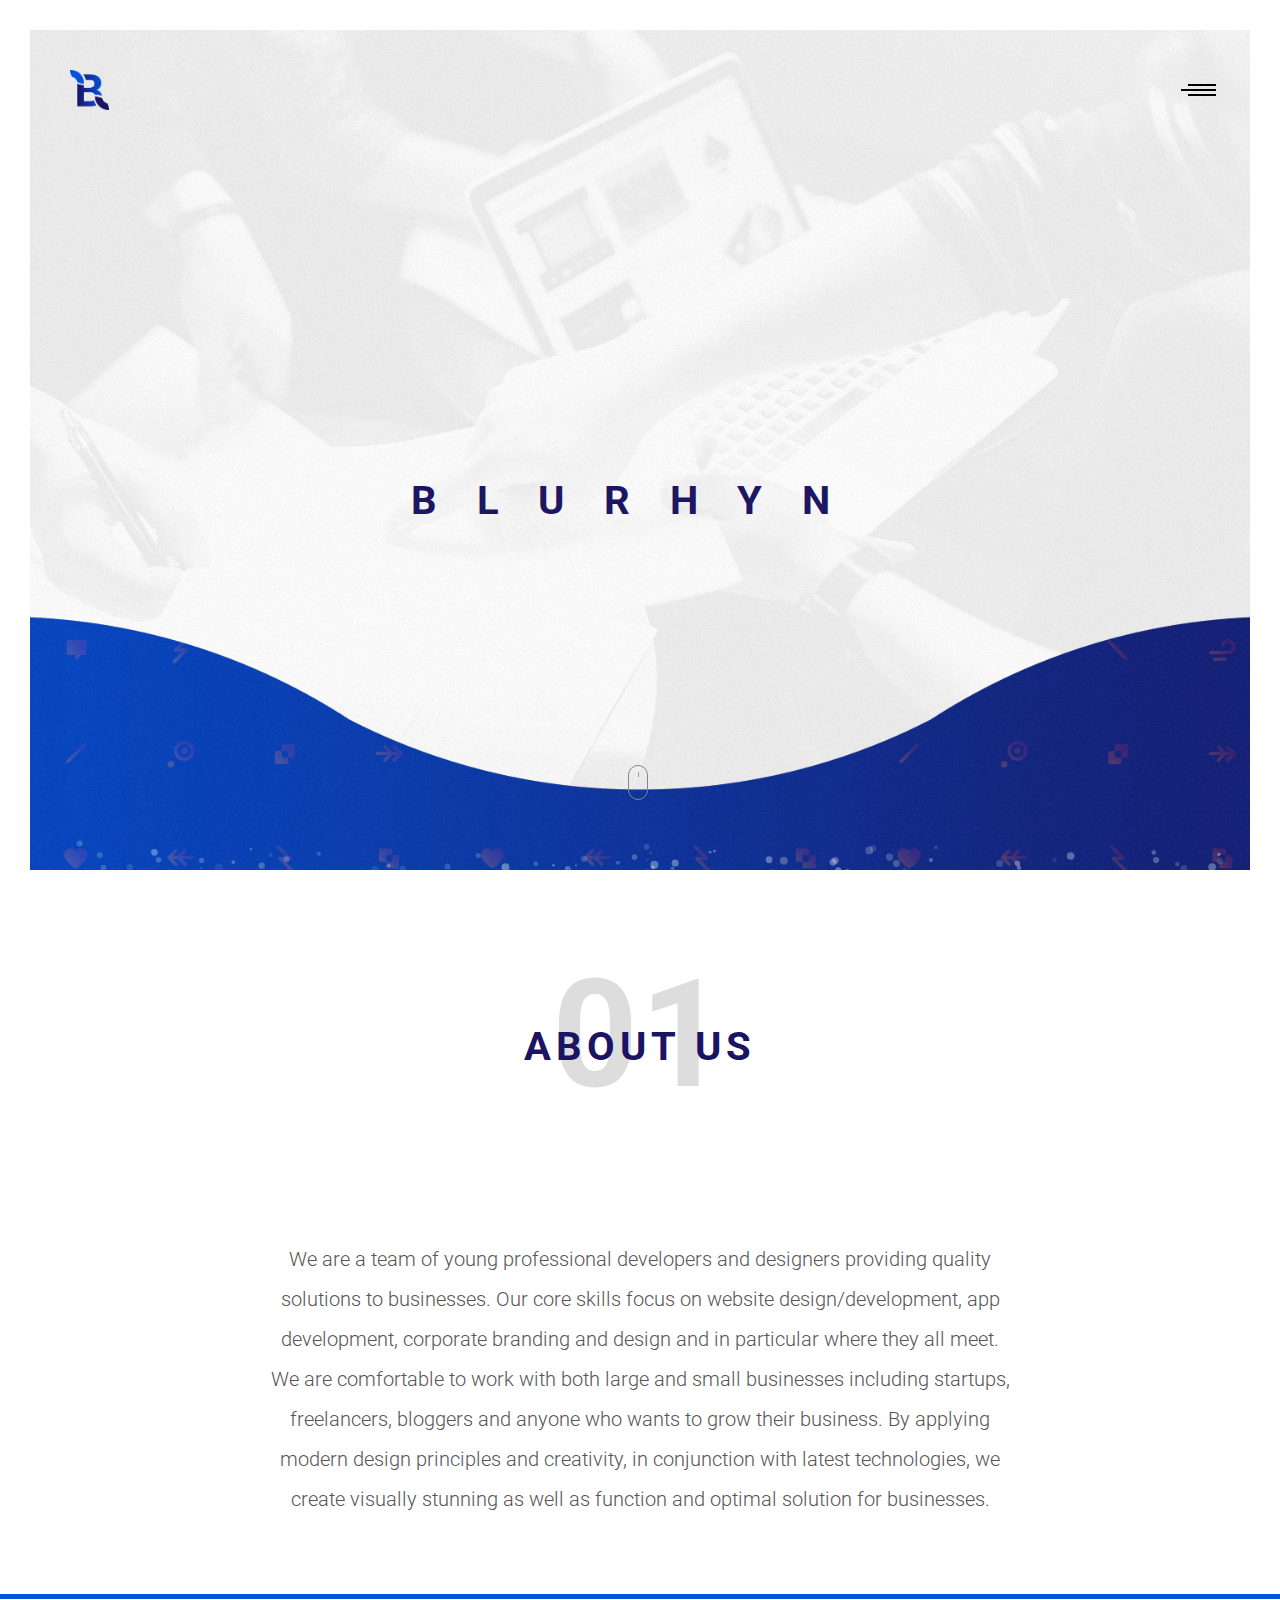
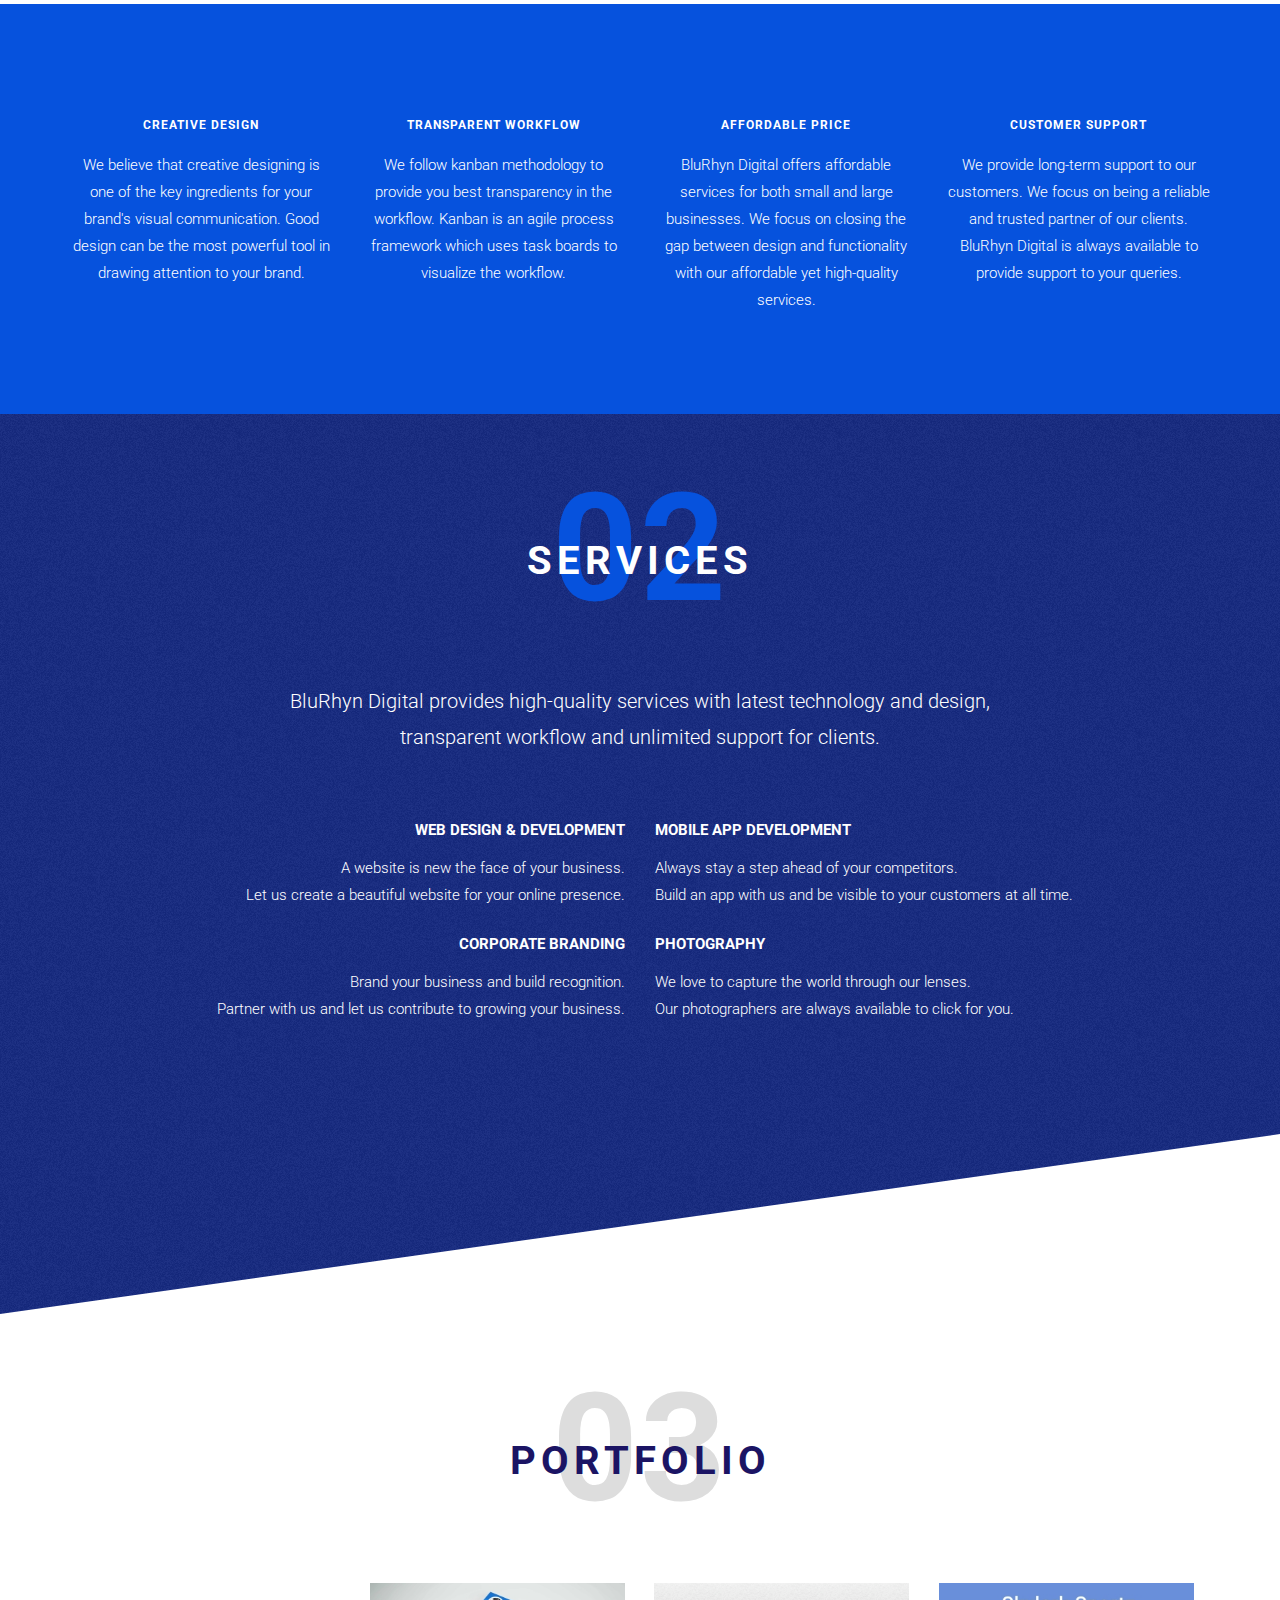
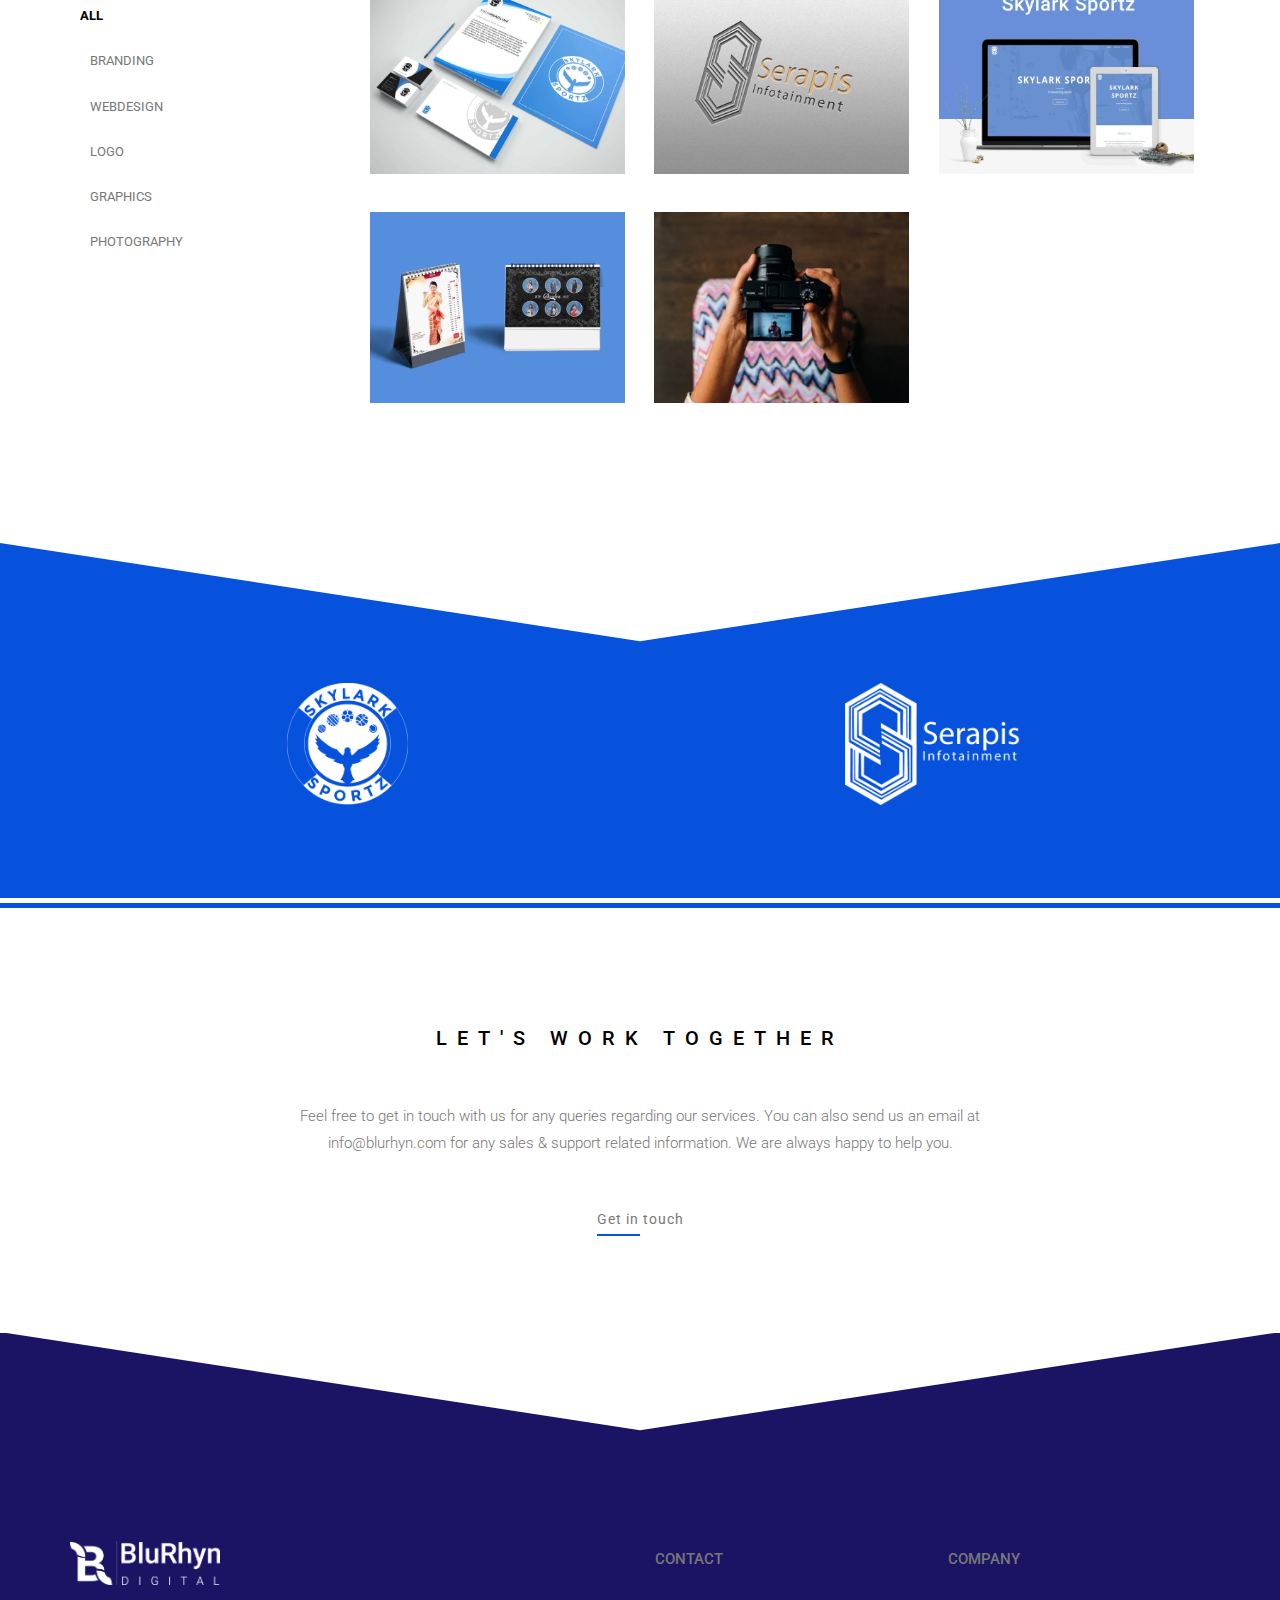
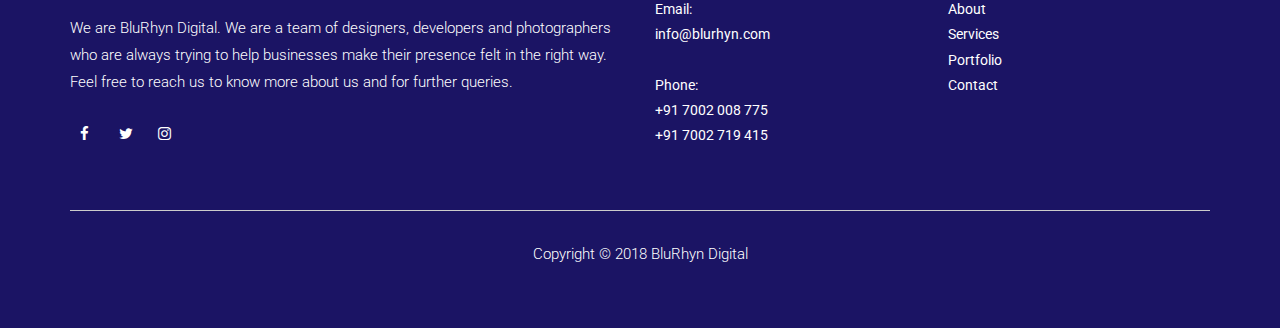
<file: index.html>
<!DOCTYPE html>
<html lang="en" class="no-js">
<head>
	<title>BluRhyn</title>
	<!-- META TAGS -->
	<meta charset="utf-8">
	<meta name="viewport" content="width=device-width, initial-scale=1, maximum-scale=1, user-scalable=no">
	<link rel="shortcut icon" type="image/x-icon" href="assets/img/favicon.ico">
	<meta name="theme-color" content="#0652dd">
	<meta name="author" content="Samiran Kakoty">
	<meta name="description" content="BluRhyn is a corporate branding and web design / development agency based in Guwahati, Assam, India.">
	
	<!-- STYLES -->
	<link rel="stylesheet" href="assets/css/bootstrap.min.css">
	<link rel="stylesheet" href="assets/css/flexslider.css">
	<link rel="stylesheet" href="assets/css/animsition.min.css">
	<link rel="stylesheet" href="assets/css/style.css">
	<link rel="stylesheet" href="assets/css/owl.carousel.css">
	<link rel="stylesheet" href="assets/css/owl.theme.css">
	<link rel="stylesheet" href="assets/css/blurhyn.css">
	

	<!-- Fontawesome -->
	<link rel="stylesheet" href="https://maxcdn.bootstrapcdn.com/font-awesome/4.6.1/css/font-awesome.min.css">
	<link rel="stylesheet" href="https://cdn.linearicons.com/free/1.0.0/icon-font.min.css">
</head>

<body>
	<!-- Border -->
	<span class="frame-line top-frame visible-lg"></span>
	<span class="frame-line right-frame visible-lg"></span>
	<span class="frame-line bottom-frame visible-lg"></span>
	<span class="frame-line left-frame visible-lg"></span>
	<!-- HEADER  -->
	<!-- Preloader -->
	<div id="preloader">
		<div id="status">&nbsp;</div>
	</div>

	<header class="main-header">
		<div class="container-fluid">
			<!-- box header -->
			<div class="box-header">
				<div class="box-logo">
					<a href="index.html"><img src="assets/img/logo.png" height="40" alt="Logo"></a>
				</div>
				<!-- box-nav -->
				<a class="box-primary-nav-trigger" href="#0">
					<span class="box-menu-icon"></span>
				</a>
				<!-- box-primary-nav-trigger -->
			</div>
			<!-- end box header -->

			<!-- nav -->
			<nav>
				<ul class="box-primary-nav">
					<li class="box-label">BluRhyn</li>

					<li><a href="index.html">Home</a> <i class="lnr lnr-home"></i></li>
					<li><a href="https://www.blurhyn.com/index.html#about">About</a></li>
					<li><a href="https://www.blurhyn.com/index.html#services">Services</a></li>
					<li><a href="https://www.blurhyn.com/index.html#portfolio">Portfolio</a></li>
					<li><a href="contact.html">Contact</a></li>

					<li class="box-label">SOCIAL</li>

					<li class="box-social"><a href="https://www.facebook.com/blurhyn/"><i class="fa fa-facebook" aria-hidden="true"></i></a></li>
					<!-- <li class="box-social"><a href="#0"><i class="fa fa-behance" aria-hidden="true"></i></a></li> -->
					<li class="box-social"><a href="https://twitter.com/blurhyn"><i class="fa fa-twitter" aria-hidden="true"></i></a></li>
					<!-- <li class="box-social"><a href="#0"><i class="fa fa-dribbble" aria-hidden="true"></i></a></li> -->
					<li class="box-social"><a href="https://www.instagram.com/blurhyn"><i class="fa fa-instagram" aria-hidden="true"></i></a></li>
				</ul>
			</nav>

			<!-- end nav -->

			<!-- box-intro -->
			<section class="box-intro bg-film hidden-xs hidden-sm" id="large-header">
				<div class="table-cell teble-cell-margin">
					<h3 class="box-headline letters rotate-2">
						<span class="box-words-wrapper">
							<b class="is-visible">&nbsp;WE &nbsp; ♥ &nbsp; GOOD &nbsp; DESIGN.</b>
							<b>&nbsp;WE &nbsp; ARE &nbsp; CREATIVE.</b>
						</span>
					</h3>
					<h1>BLURHYN</h1>
				</div>

				<div class="mouse hidden-xs">
					<div class="scroll"></div>
				</div>
				<div class="large-header">
					<canvas id="demo-canvas"></canvas>
				</div>
			</section>
			<!-- end box-intro -->

			<!-- box-intro for mobile -->
			<section class="box-intro bg-film hidden-md hidden-lg">
				<div class="table-cell teble-cell-margin">
					<h3 class="box-headline letters rotate-2">
						<span class="box-words-wrapper">
							<b class="is-visible">&nbsp;WE &nbsp; ♥ &nbsp; GOOD &nbsp; DESIGN.</b>
							<b>&nbsp;WE &nbsp; ARE &nbsp; CREATIVE.</b>
						</span>
					</h3>
					<h1>BLURHYN</h1>
					<p class="logo-sub">DIGITAL</p>
					<div>
						<a href="contact.html" class="default-btn" style="z-index: 9990">Contact us <i class="fa fa-angle-double-right" aria-hidden="true"></i></a>
					</div>
				</div>
			</section>
			<!-- end box-intro -->
		</div>
	</header>

	<!-- HISTORY OF AGENCY -->
	<section id="about" class="about mb-50">
		<div class="container">
			<div class="col-md-8 col-md-offset-2 col-sm-12">
				<div class="row center">
					<div class="section-title mb-100 section-dark">
						<div class="process-numbers process-numbers-light">01</div>
						<h2>About us</h2>
					</div>
				</div>
			</div>
			<div class="row center">
				<div class="col-md-8 col-md-offset-2">
					<!-- <img class="hidden-xs" src="assets/img/about.png" alt="About us Blurhyn" width="200"> -->
					<div class="km-space"></div>
					<h5 class="lead">We are a team of young professional developers and designers providing quality solutions to businesses. Our core skills focus on website design/development, app development, corporate branding and design and in particular where they all meet. We are comfortable to work with both large and small businesses including startups, freelancers, bloggers and anyone who wants to grow their business. By applying modern design principles and creativity, in conjunction with latest technologies, we create visually stunning as well as function and optimal solution for businesses.</h5>
				</div>
			</div><!-- description text -->
		</div>
	</section>

	<!-- FEATURES -->
	<div id="features" class="features mbr-box mbr-section mbr-section--relative">
		<div class="container">
			<div class="row center">
				<div class="feature-item">
					<div class="col-md-3 col-sm-6 col-xs-12">
						<div class="item-head">
							<i class="lnr lnr-diamond feature-icons"></i>
						</div>
						<h6>creative design</h6>
						<p>We believe that creative designing is one of the key ingredients for your brand's visual communication. Good design can be the most powerful tool in drawing attention to your brand.</p>
					</div>
				</div>
				<!-- End features-item -->
				<div class="feature-item">
					<div class="col-md-3 col-sm-6 col-xs-12">
						<div class="item-head">
							<i class="lnr lnr-rocket feature-icons"></i>
						</div>
						<h6>transparent workflow</h6>
						<p>We follow kanban methodology to provide you best transparency in the workflow. Kanban is an agile process framework which uses task boards to visualize the workflow.</p>
					</div>
				</div>
				<!-- End features-item -->

				<div class="feature-item">
					<div class="col-md-3 col-sm-6 col-xs-12">
						<div class="item-head">
							<i class="lnr lnr-tag feature-icons"></i>
						</div>
						<h6>affordable price</h6>
						<p>BluRhyn Digital offers affordable services for both small and large businesses. We focus on closing the gap between design and functionality with our affordable yet high-quality services.</p>
					</div>
				</div>
				<!-- End features-item -->

				<div class="feature-item">
					<div class="col-md-3 col-sm-6 col-xs-12">
						<div class="item-head">
							<i class="lnr lnr-phone feature-icons"></i>
						</div>
						<h6>Customer Support</h6>
						<p>We provide long-term support to our customers. We focus on being a reliable and trusted partner of our clients. BluRhyn Digital is always available to provide support to your queries.</p>
					</div>
				</div>
				<!-- End features-item -->
			</div>
		</div>
	</div>

	<!-- SERVICES PARALAX -->
	<section id="services" class="services mbr-box mbr-section mbr-section--relative mbr-section--fixed-size mbr-section--full-height mbr-section--bg-adapted mbr-parallax-background"  style="background-image: url(assets/img/services.jpg);">
		<div class="section-overlay"></div>
		<div class="container">
			<div class="row center">
				<div class="col-md-8 col-md-offset-2 col-sm-12">
					<div class="section-title-parralax section-white">
						<div class="process-numbers process-numbers-dark">02</div>
						<h2>services</h2>
						<p class="module-subtitle">BluRhyn Digital provides high-quality services with latest technology and design, transparent workflow and unlimited support for clients.
						</p>
					</div>
				</div>
			</div>
			<div class="hidden-sm hidden-md hidden-lg"><br></div>
			<div class="row">
				<div class="col-lg-6 right col-full right-0">
					<i class="lnr lnr-laptop-phone text-white"></i>
					<h6 class="text-white">Web design &amp; development</h6>
					<p>A website is new the face of your business.
						<br>Let us create a beautiful website for your online presence.
					</p>
				</div>
				<div class="col-lg-6 left col-full left-0">
					<i class="lnr lnr-smartphone text-white"></i>
					<h6 class="text-white">Mobile app development</h6>
					<p>Always stay a step ahead of your competitors.
						<br>Build an app with us and be visible to your customers at all time.
					</p>
				</div>
			</div>
			<div class="row">
				<div class="col-lg-6 right col-full right-0">
					<i class="lnr lnr-briefcase text-white"></i>
					<h6 class="text-white">Corporate branding</h6>
					<p>Brand your business and build recognition.
						<br>Partner with us and let us contribute to growing your business.
					</p>
				</div>
				<div class="col-lg-6 left col-full left-0">
					<i class="lnr lnr-camera text-white"></i>
					<h6 class="text-white">Photography</h6>
					<p>We love to capture the world through our lenses.
						<br>Our photographers are always available to click for you.
					</p>
				</div>
			</div>
		</div>
	</section>

	<!-- PORTFOLIO -->
	<section class="portfolio" id="portfolio">
		<div class="top-right-separator hidden-xs"></div>
		<div class="container">
			<div class="col-md-8 col-md-offset-2 col-sm-12">
				<div class="row center">
					<div class="section-title mb-100 section-dark">
						<div class="process-numbers process-numbers-light">03</div>
						<h2>portfolio</h2>
						<p class="module-subtitle"></p>
					</div>
				</div>
			</div>
			<!-- categories  -->
			<div class="col-md-3">
				<div class="row categories-grid">
					<nav class="categories">
						<ul class="portfolio_filter">
							<li><a href="" class="active" data-filter="*">all</a></li>
							<li><a href="" data-filter=".branding">branding</a></li>
							<li><a href="" data-filter=".web">webdesign</a></li>
							<li><a href="" data-filter=".logo">logo</a></li>
							<li><a href="" data-filter=".graphics">graphics</a></li>
							<li><a href="" data-filter=".photography">photography</a></li>
						</ul>
					</nav>
				</div>
			</div>

			<!-- all works -->
			<div class="col-md-9">
				<div class="row portfolio_container">
					<!-- Skylark branding -->
					<div class="col-md-4 branding logo graphics">
						<a class="portfolio_item work-grid">
							<img class="portfolio-img" src="assets/img/skylark_thumb.jpg" alt="image">
							<div class="portfolio_item_hover">
								<div class="item_info">
									<span>Skylark Sportz</span>
									<em>branding / logo</em>
								</div>
							</div>
						</a>
					</div>
					<!-- end Skylark branding -->

					<!-- serapis logo -->
					<div class="col-md-4 logo graphics">
						<a class="portfolio_item work-grid">
							<img class="portfolio-img" src="assets/img/serapis_logo_mock.jpg" alt="image">
							<div class="portfolio_item_hover">
								<div class="item_info">
									<span>Serapis Infotainment</span>
									<em>logo & graphics</em>
								</div>
							</div>
						</a>
					</div>
					<!-- end serapis logo -->

					<!-- Skylark website -->
					<div class="col-md-4 web">
						<a class="portfolio_item work-grid">
							<img class="portfolio-img" src="assets/img/skylark_web_thumb.jpg" alt="image">
							<div class="portfolio_item_hover">
								<div class="item_info">
									<span>Skylark Sportz</span>
									<em>website</em>
								</div>
							</div>
						</a>
					</div>
					<!-- end Skylark website -->

					<!-- Table calender -->
					<div class="col-md-4 graphics">
						<a class="portfolio_item work-grid">
							<img class="portfolio-img" src="assets/img/calender_design_thumb.jpg" alt="image">
							<div class="portfolio_item_hover">
								<div class="item_info">
									<span>Calender design</span>
									<em>graphics</em>
								</div>
							</div>
						</a>
					</div>
					<!-- end Table calender -->

					<!-- portfolio shoot -->
					<div class="col-md-4 photography">
						<a class="portfolio_item work-grid">
							<img class="portfolio-img" src="assets/img/photography_thumb.jpg" alt="image">
							<div class="portfolio_item_hover">
								<div class="item_info">
									<span>Portfolio shoot</span>
									<em>photography</em>
								</div>
							</div>
						</a>
					</div>
					<!-- end portfolio shoot -->
				</div>
				<!-- end row -->
			</div>
			<!-- all works end -->
		</div>
		<!-- end container -->
	</section>
	<!-- portfolio -->

	<!-- CLIENTS -->
	<div id="clients" class="clients mt-100 mbr-box mbr-section mbr-section--relative">
		<div class="">
			<svg preserveAspectRatio="none" viewBox="0 0 100 102" height="100" width="100%" version="1.1" xmlns="http://www.w3.org/2000/svg">
				<path d="M0 0 L50 100 L100 0 Z" fill="#fff" stroke="#fff"></path>
			</svg>
		</div>
		<div class="container">
			<div class="row">
				<div class="col-md-12">
				</div>
				<div id="owl-demo">
					<div class="item"><img src="assets/img/clients/1.png" alt="Owl Image"></div>
					<div class="item"><img src="assets/img/clients/2.png" alt="Owl Image"></div>
					<div class="item"><img src="assets/img/clients/1.png" alt="Owl Image"></div>
					<div class="item"><img src="assets/img/clients/2.png" alt="Owl Image"></div>
				</div>
			</div>
		</div>
	</div>


	<!-- Contact -->
	<section id="contact" class="contact mbr-box mbr-section mbr-section--relative mbr-section--bg-adapted">
		<div class="container">
			<div class="col-sm-12 text-center">
				<div class="row">
					<div class="col-md-8 col-md-offset-2 col-sm-12">
						<h4> let's work together</h4>
						<p class="libre-text mt-50">
							Feel free to get in touch with us for any queries regarding our services. You can also send us an email at info@blurhyn.com for any sales & support related information. We are always happy to help you.
						</p>
						
						<a href="contact.html" class="default-btn"> Get in touch <i class="fa fa-angle-double-right" aria-hidden="true"></i></a>
					</div>
				</div>
			</div>
		</div>
	</section>

	<!-- Footer -->
	<footer class="main-footer" style="color: #fff !important;">
		<svg preserveAspectRatio="none" viewBox="0 0 100 102" height="100" width="100%" version="1.1" xmlns="http://www.w3.org/2000/svg" class="svgcolor-light">
			<path d="M0 0 L50 100 L100 0 Z" fill="#fff" stroke="#fff"></path>
		</svg>
		<div class="container">
			<div class="row mt-100 mb-50 footer-widgets">
				<!-- Start Contact Widget -->
				<div class="col-md-6 col-xs-12">
					<div class="footer-widget contact-widget">
						<img src="assets/img/footerlogo.png" class="logo-footer img-responsive" alt="Footer Logo"/>
						<p>We are BluRhyn Digital. We are a team of designers, developers and photographers who are always trying to help businesses make their presence felt in the right way. Feel free to reach us to know more about us and for further queries.</p>
						<ul class="social-icons">
							<li>
								<a class="facebook" href="https://www.facebook.com/blurhyn/"><i class="fa fa-facebook"></i></a>
							</li>
							<li>
								<a class="twitter" href="https://twitter.com/blurhyn"><i class="fa fa-twitter"></i></a>
							</li>
							<!-- <li>
								<a class="google" href="#"><i class="fa fa-google-plus"></i></a>
							</li> -->
							<!-- <li>
								<a class="linkdin" href="#"><i class="fa fa-linkedin"></i></a>
							</li> -->
							<li>
								<a class="instgram" href="https://www.instagram.com/blurhyn"><i class="fa fa-instagram"></i></a>
							</li>
							<!-- <li>
								<a class="skype" href="#"><i class="fa fa-skype"></i></a>
							</li> -->
						</ul>
					</div>
				</div><!-- .col-md-3 -->
				<!-- End Contact Widget -->

				<!-- Start Twitter Widget -->
				<div class="col-md-3 col-xs-12">
					<div class="footer-widget twitter-widget">
						<h4>Contact</h4>
						Email: <br> <a href="mailto:info@blurhyn.com">info@blurhyn.com</a> <br><br>
						Phone: 
						<br>
						<a href="tel:+917002008775">+91 7002 008 775</a>
						<br>
						<a href="tel:+917002719415">+91 7002 719 415</a>
					</div>
				</div><!-- .col-md-3 -->
				<!-- End Twitter Widget -->

				<!-- Start Flickr Widget -->
				<div class="col-md-3 col-xs-12">
					<div class="footer-widget company-links">
						<h4>Company</h4>
						<ul class="footer-links">
							<li><a href="#about">About</a></li>
							<li><a href="#services">Services</a></li>
							<li><a href="#portfolio">Portfolio</a></li>
							<li><a href="contact.html">Contact</a></li>
							<!-- <li><a href="#">Our Products</a></li> -->
							<!-- <li><a href="#">Our Culture</a></li> -->
							<!-- <li><a href="#">Team</a></li> -->
						</ul>
					</div>
				</div><!-- .col-md-3 -->
				<!-- End Flickr Widget -->
			</div><!-- .row -->

			<!-- Start Copyright -->
			<div class="copyright-section">
				<div class="row">
					<div class="text-center">
						<p>Copyright &copy; 2018 BluRhyn Digital</p>
					</div><!-- .col-md-6 -->
				</div><!-- .row -->
			</div>
			<!-- End Copyright -->
		</div>
	</footer>

	<!-- SCRIPTS -->
	<script type="text/javascript" src="assets/js/jquery-2.2.3.min.js"></script>
	<script type="text/javascript" src="assets/js/owl.carousel.min.js"></script>
	<script type="text/javascript" src="assets/js/animated-headline.js"></script>
	<script type="text/javascript" src="assets/js/menu.js"></script>
	<script type="text/javascript" src="assets/js/modernizr.js"></script>
	<script type="text/javascript" src="assets/js/isotope.pkgd.min.js"></script>
	<script type="text/javascript" src="assets/js/jquery.flexslider-min.js"></script>
	<script type="text/javascript" src="assets/js/jquery.animsition.min.js"></script>
	<script type="text/javascript" src="assets/js/init.js"></script>
	<script type="text/javascript" src="assets/js/main.js"></script>
	<script type="text/javascript" src="assets/js/smooth-scroll.js"></script>
	<script type="text/javascript" src="assets/js/numscroller.js"></script>
	<script type="text/javascript" src="assets/js/wow.min.js"></script>
	<script src="assets/js/rAF.js"></script>
	<script src="assets/js/demo-2.js"></script>
	<script type="text/javascript">
		$(window).load(function() {
			new WOW().init();

			// initialise flexslider
			$('.flexslider').flexslider({
				animation: "fade",
				directionNav: true,
				controlNav: false,
				keyboardNav: true,
				slideToStart: 0,
				animationLoop: true,
				pauseOnHover: false,
				slideshowSpeed: 4000,
			});

			smoothScroll.init();

			// initialize isotope
			var $container = $('.portfolio_container');
			$container.isotope({
				filter: '*',
			});

			$('.portfolio_filter a').click(function(){
				$('.portfolio_filter .active').removeClass('active');
				$(this).addClass('active');

				var selector = $(this).attr('data-filter');
				$container.isotope({
					filter: selector,
					animationOptions: {
						duration: 500,
						animationEngine : "jquery"
					}
				});
				return false;
			});
		});
	$(window).on('load', function() { // makes sure the whole site is loaded 
		$('#status').fadeOut(); // will first fade out the loading animation 
		$('#preloader').delay(300).fadeOut('slow'); // will fade out the white DIV that covers the website. 
		$('body').delay(300).css({'overflow':'visible'});
	})
</script>
</body>
</html>
</file>
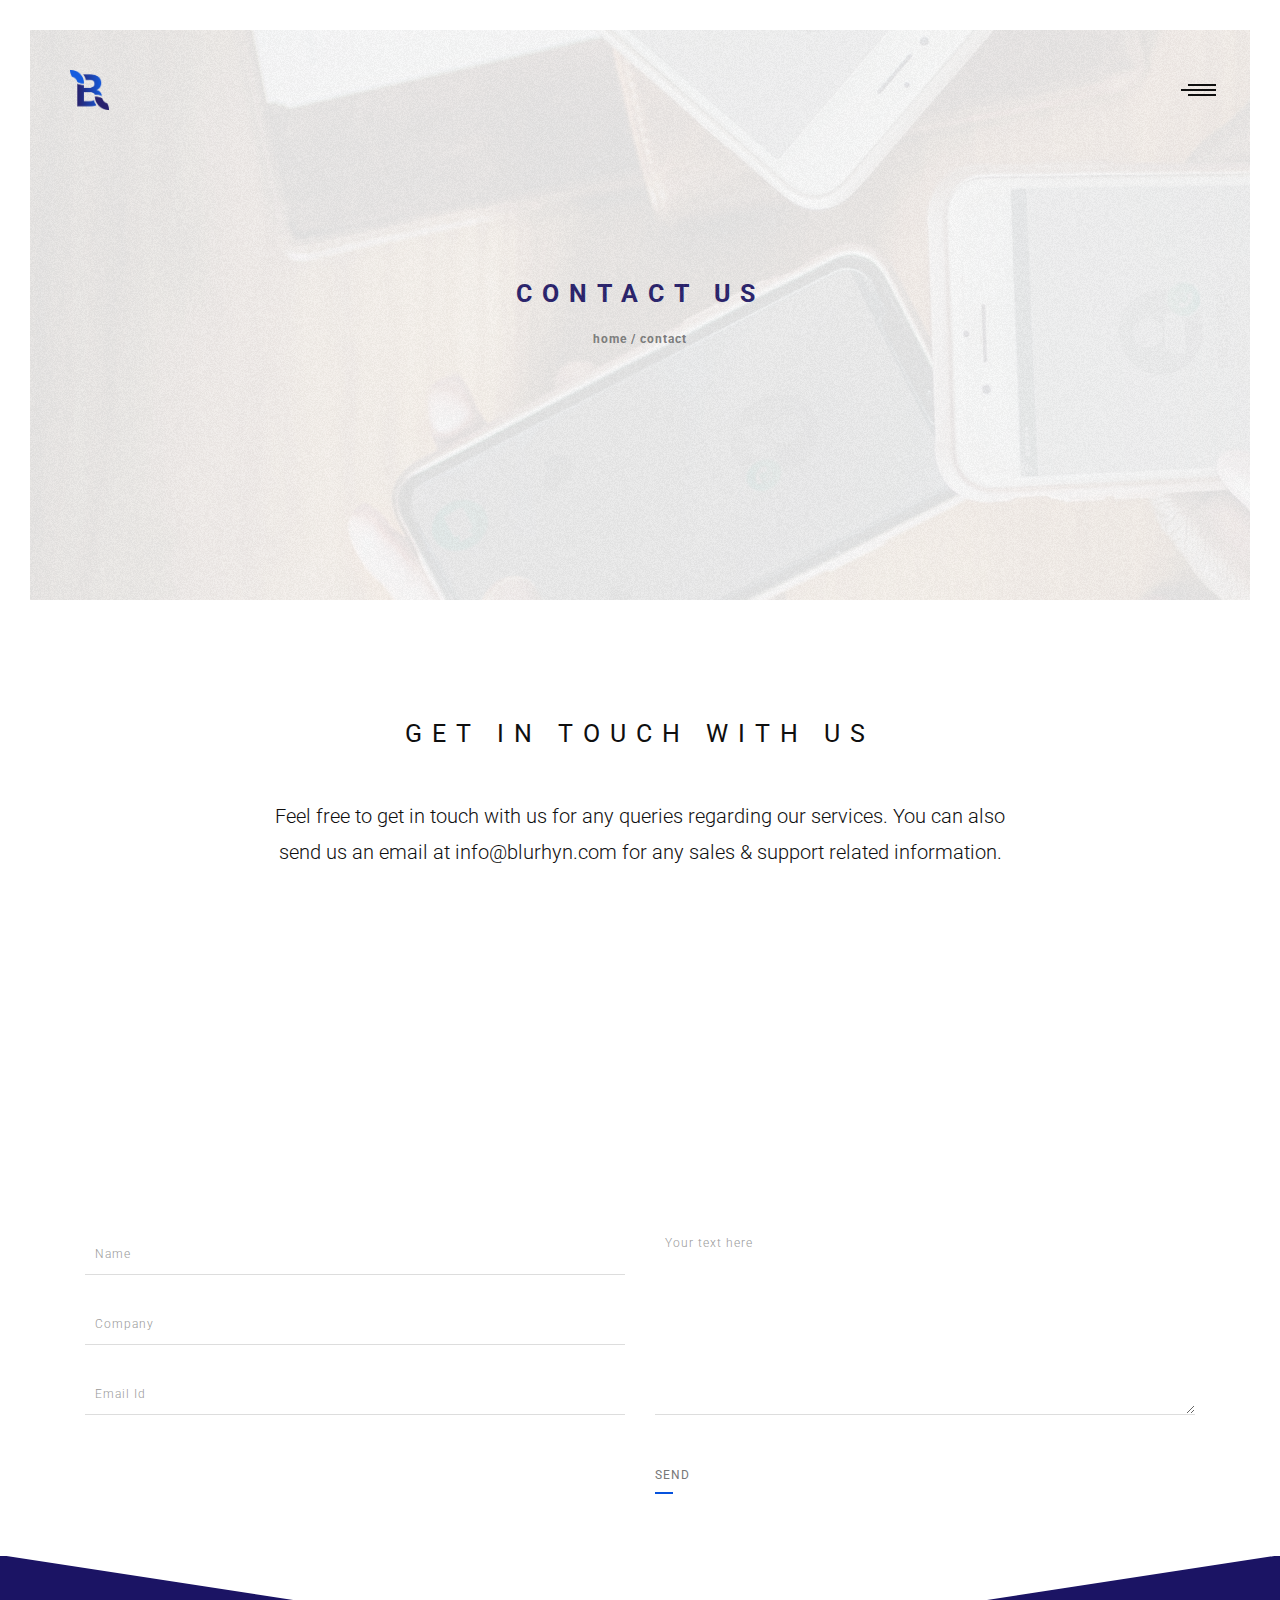
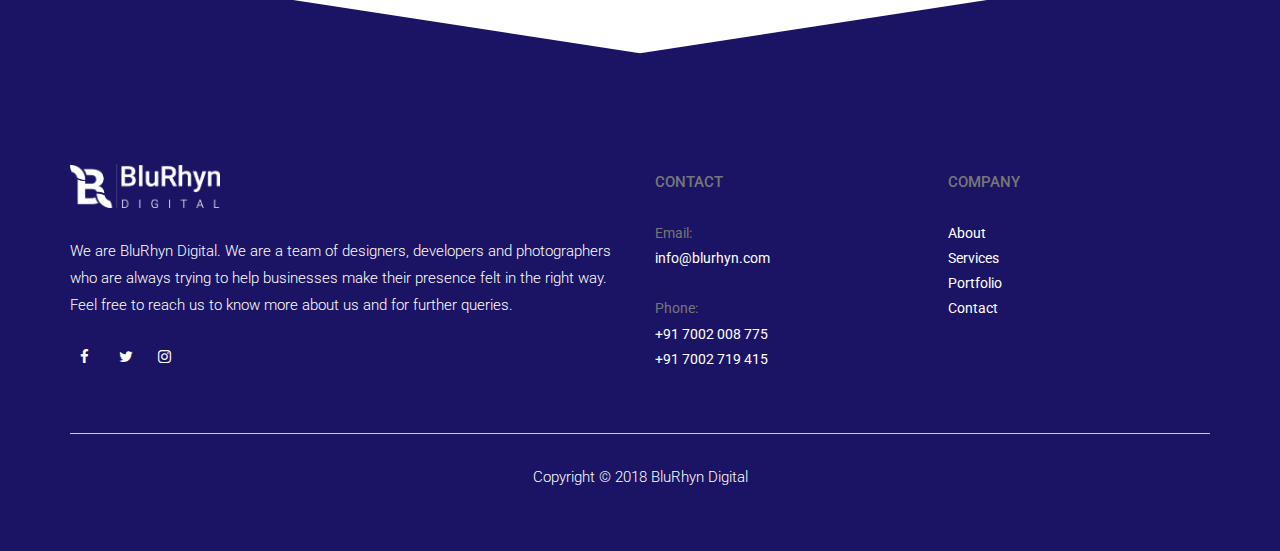
<file: contact.html>
<!DOCTYPE html>
	<html lang="en" class="no-js">
	<head>
		<title>BluRhyn</title>
		<!-- META TAGS -->
		<meta charset="utf-8">
		<meta name="viewport" content="width=device-width, initial-scale=1, maximum-scale=1, user-scalable=no">
		<link rel="shortcut icon" type="image/x-icon" href="assets/img/favicon.ico">
		<meta name="theme-color" content="#0652dd">
		<meta name="author" content="Samiran Kakoty">
		<meta name="description" content="BluRhyn is a digital agency based in Assam, India">

		<!-- STYLES -->
		<link rel="stylesheet" href="assets/css/bootstrap.min.css">
		<link rel="stylesheet" href="assets/css/flexslider.css">
		<link rel="stylesheet" href="assets/css/animsition.min.css">
		<link rel="stylesheet" href="assets/css/style.css">
		<link rel="stylesheet" href="assets/css/owl.carousel.css">
		<link rel="stylesheet" href="assets/css/owl.theme.css">
		<link rel="stylesheet" href="assets/css/blurhyn.css">

		<!-- Fontawesome -->
		<link rel="stylesheet" href="https://maxcdn.bootstrapcdn.com/font-awesome/4.6.1/css/font-awesome.min.css">
		<link rel="stylesheet" href="https://cdn.linearicons.com/free/1.0.0/icon-font.min.css">
	</head>

	<body>
		<!-- Border -->
		<span class="frame-line top-frame visible-lg"></span>
		<span class="frame-line right-frame visible-lg"></span>
		<span class="frame-line bottom-frame visible-lg"></span>
		<span class="frame-line left-frame visible-lg"></span>
		<!-- HEADER  -->
		<!-- Preloader -->
		<div id="preloader">
			<div id="status">&nbsp;</div>
		</div>
		<header class="main-header">
			<div class="container-fluid">
				<!-- box header -->
				<div class="box-header">
					<div class="box-logo">
						<a href="index.html"><img src="assets/img/logo.png" height="40" alt="Logo"></a>
					</div>
					<!-- box-nav -->
					<a class="box-primary-nav-trigger" href="#0">
						<span class="box-menu-icon"></span>
					</a>
					<!-- box-primary-nav-trigger -->
				</div>
				<!-- end box header -->

				<!-- nav -->
				<nav>
					<ul class="box-primary-nav">
						<li class="box-label">BluRhyn</li>

						<li><a href="index.html">Home</a> <i class="lnr lnr-home"></i></li>
						<li><a href="https://www.blurhyn.com/index.html#about">About</a></li>
						<li><a href="https://www.blurhyn.com/index.html#services">Services</a></li>
						<li><a href="https://www.blurhyn.com/index.html#portfolio">Portfolio</a></li>
						<li><a href="contact.html">Contact</a></li>

						<li class="box-label">SOCIAL</li>

						<li class="box-social"><a href="https://www.facebook.com/blurhyn/"><i class="fa fa-facebook" aria-hidden="true"></i></a></li>
						<!-- <li class="box-social"><a href="#0"><i class="fa fa-behance" aria-hidden="true"></i></a></li> -->
						<li class="box-social"><a href="https://twitter.com/blurhyn"><i class="fa fa-twitter" aria-hidden="true"></i></a></li>
						<!-- <li class="box-social"><a href="#0"><i class="fa fa-dribbble" aria-hidden="true"></i></a></li> -->
						<li class="box-social"><a href="https://www.instagram.com/blurhyn"><i class="fa fa-instagram" aria-hidden="true"></i></a></li>
					</ul>
				</nav>
	            </div>
				<!-- end nav -->
			</header>

		<!-- HERO SECTION  -->
		<div class="site-hero-contact">
			<div class="section-overlay"></div>
			<div class="page-title">
				<h2>Contact Us</h2>
				<div class="small-title">home / contact</div>
			</div>
		</div>

		<section class="contact_brick">
			<div class="container mt-100">
				<div class="row center">
					<div class="col-md-8 col-md-offset-2 col-sm-12">
						<div class="section-title">
							<h2 class="mb-50">GET IN TOUCH WITH US</h2>
							<p class="module-subtitle">Feel free to get in touch with us for any queries regarding our services. You can also send us an email at info@blurhyn.com for any sales & support related information.</p>
						</div>
					</div>
				</div>
				<div class="row mt-100">
					<!--location-->
					<div class="col-md-4 col-sm-4 text-center wow slideInLeft">
						<div class="detail">
							<i class="lnr lnr-map-marker"></i>
							<h4><span>You can find us at</span></h4>
							<h3>Our Location</h3>
							<p>
								Ganeshguri, Guwahati-05 <br>
								Assam, India
							</p>
						</div>
					</div>
					<!--end location-->

					<!--contact info-->
					<div class="col-md-4 col-sm-4 text-center wow slideInUp">
						<div class="detail">
							<i class="lnr lnr-phone"></i>
							<h4><span>Our mail and phone</span></h4>
							<h3>Contacts</h3>
							<p>
								<abbr title="Email">E:</abbr> <a href="mailto:info@blurhyn.com">info@blurhyn.com</a>
								<br>
								<abbr title="Phone">P:</abbr> <a href="tel:+917002719415">+91 7002 719 415</a><br>
								<a href="tel:+917002008775">+91 7002 008 775</a>
							</p>
						</div>
					</div>
					<!--end contact info-->

					<!--contact info-->
					<div class="col-md-4 col-sm-4 text-center wow slideInRight">
						<div class="detail">
							<i class="lnr lnr-clock"></i>
							<h4><span>We work on the following</span></h4>
							<h3>Schedule</h3>
							<p>
								M-F: 8 AM - 4 PM<br>
								Sa: 8 AM - 12 PM<br>
								Su: Closed
							</p>
						</div>
					</div>
					<!--end contact info-->
				</div>
				<!-- CONTACT FORM -->
				<div class="contact-form bottom">
					<form id="main-contact-form" name="contact-form" method="POSt" action="sendemail.php">
						<div class="col-md-6 col-sm-6 col-xs-12">
							<div class="form-group">
								<input type="text" name="name" id="name" class="form-control" required="required" placeholder="Name">
							</div>
							<div class="form-group">
								<input type="text" name="company" id="company" class="form-control" required="required" placeholder="Company">
							</div>
							<div class="form-group">
								<input type="email" name="email" id="email" class="form-control" required="required" placeholder="Email Id">
							</div>
						</div>
						<div class="col-md-6 col-sm-6 col-xs-12">
							<div class="form-group">
								<textarea name="message" id="message" required="required" class="form-control" rows="8" placeholder="Your text here"></textarea>
							</div>
							<div class="form-group">
								<button type="submit" id="submit_btn" class="default-btn gray-btn"> Send <i class="fa fa-angle-double-right" aria-hidden="true"></i></button>
							</div>
						</div>
					</form>
				</div>
			</div><!-- end container -->
		</section>

		<!-- Footer -->
		<footer class="main-footer">
			<svg preserveAspectRatio="none" viewBox="0 0 100 102" height="100" width="100%" version="1.1" xmlns="http://www.w3.org/2000/svg" class="svgcolor-light">
				<path d="M0 0 L50 100 L100 0 Z" fill="#fff" stroke="#fff"></path>
			</svg>
			<div class="container">
				<div class="row mt-100 mb-50 footer-widgets">
					<!-- Start Contact Widget -->
					<div class="col-md-6 col-xs-12">
						<div class="footer-widget contact-widget">
							<img src="assets/img/footerlogo.png" class="logo-footer img-responsive" alt="Footer Logo"/>
							<p>We are BluRhyn Digital. We are a team of designers, developers and photographers who are always trying to help businesses make their presence felt in the right way. Feel free to reach us to know more about us and for further queries.</p>
							<ul class="social-icons">
								<li>
									<a class="facebook" href="https://www.facebook.com/blurhyn/"><i class="fa fa-facebook"></i></a>
								</li>
								<li>
									<a class="twitter" href="https://twitter.com/blurhyn"><i class="fa fa-twitter"></i></a>
								</li>
							<li>
								<a class="instgram" href="https://www.instagram.com/blurhyn"><i class="fa fa-instagram"></i></a>
							</li>
						</ul>
					</div>
				</div><!-- .col-md-3 -->
				<!-- End Contact Widget -->

				<!-- Start Twitter Widget -->
				<div class="col-md-3 col-xs-12">
					<div class="footer-widget twitter-widget">
						<h4>Contact</h4>
						Email: <br> <a href="mailto:info@blurhyn.com">info@blurhyn.com</a> <br><br>
						Phone: 
						<br>
						<a href="tel:+917002008775">+91 7002 008 775</a>
						<br>
						<a href="tel:+917002719415">+91 7002 719 415</a>
					</div>
				</div><!-- .col-md-3 -->
				<!-- End Twitter Widget -->

				<!-- Start Flickr Widget -->
				<div class="col-md-3 col-xs-12">
					<div class="footer-widget company-links">
						<h4>Company</h4>
						<ul class="footer-links">
							<li><a href="index.html#about">About</a></li>
							<li><a href="index.html#services">Services</a></li>
							<li><a href="index.html#portfolio">Portfolio</a></li>
							<li><a href="contact.html">Contact</a></li>
					</div>
				</div><!-- .col-md-3 -->
				<!-- End Flickr Widget -->
			</div><!-- .row -->

			<!-- Start Copyright -->
			<div class="copyright-section">
				<div class="row">
					<div class="text-center">
						<p>Copyright &copy; 2018 BluRhyn Digital</p>
					</div><!-- .col-md-6 -->
				</div><!-- .row -->
			</div>
			<!-- End Copyright -->
		</div>
	</footer>

	<!-- SCRIPTS -->
	<script type="text/javascript" src="assets/js/jquery-2.2.3.min.js"></script>
	<script type="text/javascript" src="assets/js/animated-headline.js"></script>
	<script type="text/javascript" src="assets/js/menu.js"></script>
	<script type="text/javascript" src="assets/js/modernizr.js"></script>
	<script type="text/javascript" src="assets/js/isotope.pkgd.min.js"></script>
	<script type="text/javascript" src="assets/js/jquery.flexslider-min.js"></script>
	<script type="text/javascript" src="assets/js/jquery.animsition.min.js"></script>
	<script type="text/javascript" src="assets/js/init.js"></script>
	<script type="text/javascript" src="assets/js/main.js"></script>
	<script type="text/javascript" src="assets/js/smooth-scroll.js"></script>
	<script type="text/javascript" src="assets/js/numscroller.js"></script>
	<script type="text/javascript" src="assets/js/wow.min.js"></script>
	<script type="text/javascript" src="assets/js/owl.carousel.min.js"></script>

	<script type="text/javascript">
		$(window).load(function() {
			new WOW().init();

			// initialise flexslider
			$('.flexslider').flexslider({
				animation: "fade",
				directionNav: true,
				controlNav: false,
				keyboardNav: true,
				slideToStart: 0,
				animationLoop: true,
				pauseOnHover: false,
				slideshowSpeed: 4000,
			});

			smoothScroll.init();

			// initialize isotope
			var $container = $('.portfolio_container');
			$container.isotope({
				filter: '*',
			});

			$('.portfolio_filter a').click(function(){
				$('.portfolio_filter .active').removeClass('active');
				$(this).addClass('active');

				var selector = $(this).attr('data-filter');
				$container.isotope({
					filter: selector,
					animationOptions: {
						duration: 500,
						animationEngine : "jquery"
					}
				});
				return false;
			});
		});
			$(window).on('load', function() { // makes sure the whole site is loaded 
		$('#status').fadeOut(); // will first fade out the loading animation 
		$('#preloader').delay(300).fadeOut('slow'); // will fade out the white DIV that covers the website. 
		$('body').delay(300).css({'overflow':'visible'});
	})
</script>
</body>
</html>
</file>
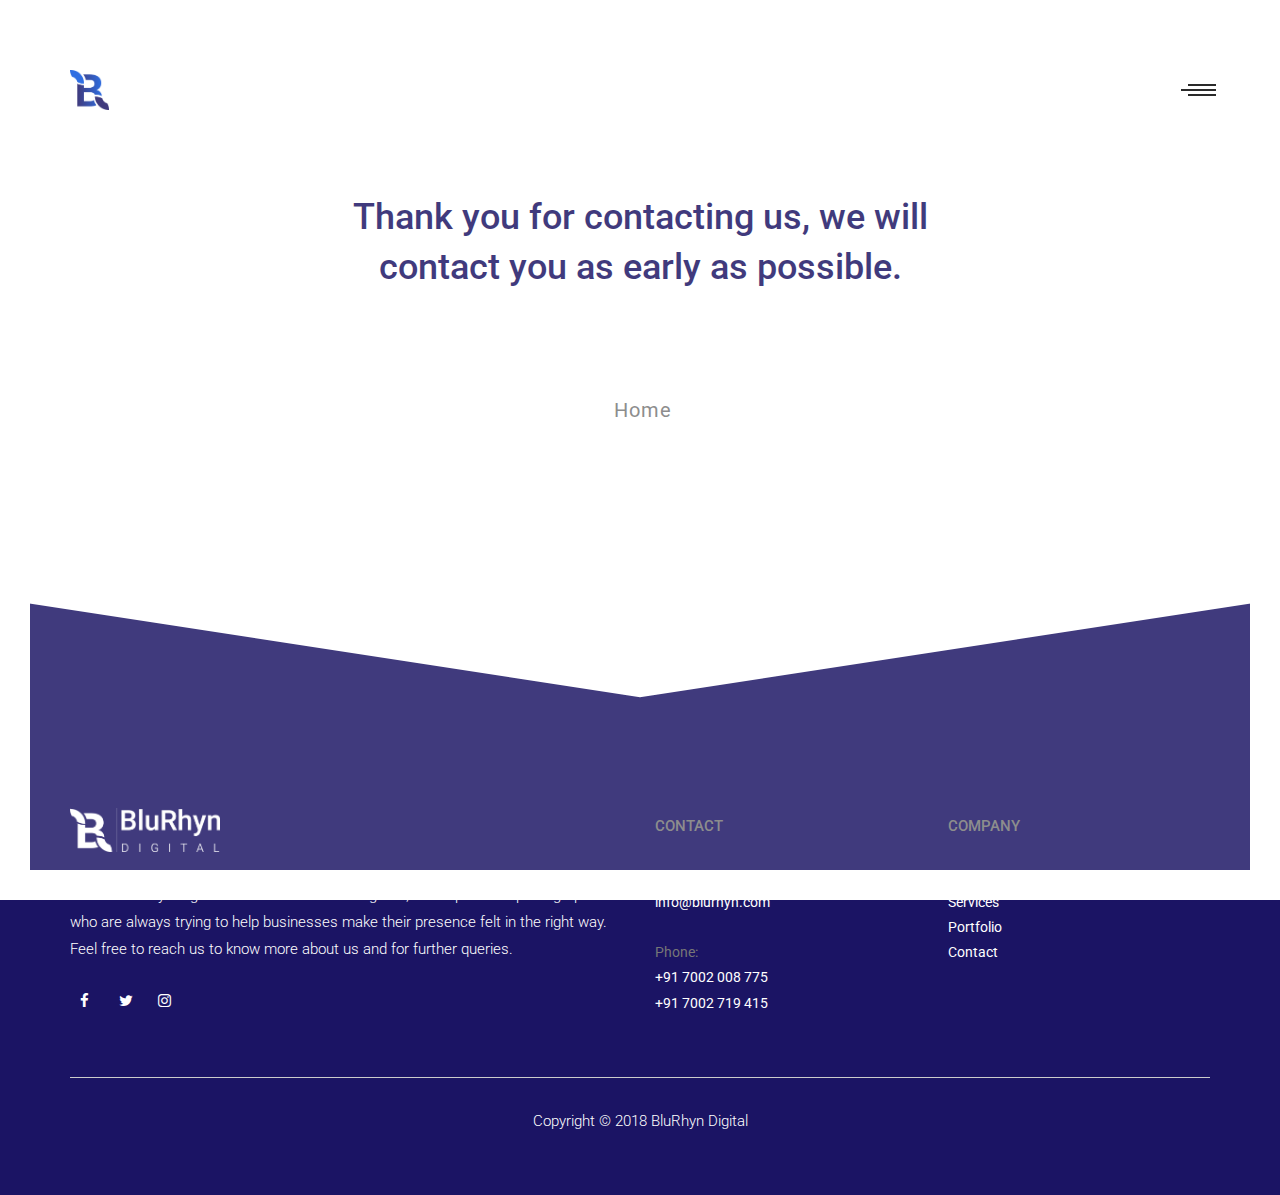
<file: message.html>
<!DOCTYPE html>
<html lang="en" class="no-js">
<head>
	<title>BluRhyn</title>
	<!-- META TAGS -->
	<meta charset="utf-8">
	<meta name="viewport" content="width=device-width, initial-scale=1, maximum-scale=1, user-scalable=no">
	<link rel="shortcut icon" type="image/x-icon" href="assets/img/favicon.ico">
	<meta name="theme-color" content="#0652dd">
	<meta name="author" content="Samiran Kakoty">
	<meta name="description" content="BluRhyn is a digital agency based in Assam, India">

	<!-- STYLES -->
	<link rel="stylesheet" href="assets/css/bootstrap.min.css">
	<link rel="stylesheet" href="assets/css/flexslider.css">
	<link rel="stylesheet" href="assets/css/animsition.min.css">
	<link rel="stylesheet" href="assets/css/style.css">
	<link rel="stylesheet" href="assets/css/owl.carousel.css">
	<link rel="stylesheet" href="assets/css/owl.theme.css">
	<link rel="stylesheet" href="assets/css/blurhyn.css">

	<!-- Fontawesome -->
	<link rel="stylesheet" href="https://maxcdn.bootstrapcdn.com/font-awesome/4.6.1/css/font-awesome.min.css">
	<link rel="stylesheet" href="https://cdn.linearicons.com/free/1.0.0/icon-font.min.css">
</head>

<body>
	<!-- Border -->
	<span class="frame-line top-frame visible-lg"></span>
	<span class="frame-line right-frame visible-lg"></span>
	<span class="frame-line bottom-frame visible-lg"></span>
	<span class="frame-line left-frame visible-lg"></span>
	<!-- HEADER  -->
	<!-- Preloader -->
	<div id="preloader">
		<div id="status">&nbsp;</div>
	</div>
	<header class="main-header">
		<div class="container-fluid">
			<!-- box header -->
			<div class="box-header">
				<div class="box-logo">
					<a href="index.html"><img src="assets/img/logo.png" height="40" alt="Logo"></a>
				</div>
				<!-- box-nav -->
				<a class="box-primary-nav-trigger" href="#0">
					<span class="box-menu-icon"></span>
				</a>
				<!-- box-primary-nav-trigger -->
			</div>
			<!-- end box header -->

			<!-- nav -->
			<nav>
				<ul class="box-primary-nav">
					<li class="box-label">BluRhyn</li>

					<li><a href="index.html">Home</a> <i class="lnr lnr-home"></i></li>
					<li><a href="https://www.blurhyn.com/index.html#about">About</a></li>
					<li><a href="https://www.blurhyn.com/index.html#services">Services</a></li>
					<li><a href="https://www.blurhyn.com/index.html#portfolio">Portfolio</a></li>
					<li><a href="contact.html">Contact</a></li>

					<li class="box-label">SOCIAL</li>

					<li class="box-social"><a href="https://www.facebook.com/blurhyn/"><i class="fa fa-facebook" aria-hidden="true"></i></a></li>
					<!-- <li class="box-social"><a href="#0"><i class="fa fa-behance" aria-hidden="true"></i></a></li> -->
					<li class="box-social"><a href="https://twitter.com/blurhyn"><i class="fa fa-twitter" aria-hidden="true"></i></a></li>
					<!-- <li class="box-social"><a href="#0"><i class="fa fa-dribbble" aria-hidden="true"></i></a></li> -->
					<li class="box-social"><a href="https://www.instagram.com/blurhyn"><i class="fa fa-instagram" aria-hidden="true"></i></a></li>
				</ul>
			</nav>
		</div>
		<!-- end nav -->
	</header>


	<div id="thankyou">
		<div class="thankyou-msg">
			<h1>Thank you for contacting us, we will contact you as early as possible.</h1>
			<div class="small-title" style="margin-top: 100px; font-size: 20px"><a href="index.html"><i class="lnr lnr-home"></i>&nbsp;Home</a></div>
		</div>
	</div>


	<!-- Footer -->
	<footer class="main-footer">
		<svg preserveAspectRatio="none" viewBox="0 0 100 102" height="100" width="100%" version="1.1" xmlns="http://www.w3.org/2000/svg" class="svgcolor-light">
			<path d="M0 0 L50 100 L100 0 Z" fill="#fff" stroke="#fff"></path>
		</svg>
		<div class="container">
			<div class="row mt-100 mb-50 footer-widgets">
				<!-- Start Contact Widget -->
				<div class="col-md-6 col-xs-12">
					<div class="footer-widget contact-widget">
						<img src="assets/img/footerlogo.png" class="logo-footer img-responsive" alt="Footer Logo"/>
						<p>We are BluRhyn Digital. We are a team of designers, developers and photographers who are always trying to help businesses make their presence felt in the right way. Feel free to reach us to know more about us and for further queries.</p>
						<ul class="social-icons">
							<li>
								<a class="facebook" href="https://www.facebook.com/blurhyn/"><i class="fa fa-facebook"></i></a>
							</li>
							<li>
								<a class="twitter" href="https://twitter.com/blurhyn"><i class="fa fa-twitter"></i></a>
							</li>
							<li>
								<a class="instgram" href="https://www.instagram.com/blurhyn"><i class="fa fa-instagram"></i></a>
							</li>
						</ul>
					</div>
				</div><!-- .col-md-3 -->
				<!-- End Contact Widget -->

				<!-- Start Twitter Widget -->
				<div class="col-md-3 col-xs-12">
					<div class="footer-widget twitter-widget">
						<h4>Contact</h4>
						Email: <br> <a href="mailto:info@blurhyn.com">info@blurhyn.com</a> <br><br>
						Phone: 
						<br>
						<a href="tel:+917002008775">+91 7002 008 775</a>
						<br>
						<a href="tel:+917002719415">+91 7002 719 415</a>
					</div>
				</div><!-- .col-md-3 -->
				<!-- End Twitter Widget -->

				<!-- Start Flickr Widget -->
				<div class="col-md-3 col-xs-12">
					<div class="footer-widget company-links">
						<h4>Company</h4>
						<ul class="footer-links">
							<li><a href="index.html#about">About</a></li>
							<li><a href="index.html#services">Services</a></li>
							<li><a href="index.html#portfolio">Portfolio</a></li>
							<li><a href="contact.html">Contact</a></li>
						</div>
					</div><!-- .col-md-3 -->
					<!-- End Flickr Widget -->
				</div><!-- .row -->

				<!-- Start Copyright -->
				<div class="copyright-section">
					<div class="row">
						<div class="text-center">
							<p>Copyright &copy; 2018 BluRhyn Digital</p>
						</div><!-- .col-md-6 -->
					</div><!-- .row -->
				</div>
				<!-- End Copyright -->
			</div>
		</footer>

		<!-- SCRIPTS -->
		<script type="text/javascript" src="assets/js/jquery-2.2.3.min.js"></script>
		<script type="text/javascript" src="assets/js/animated-headline.js"></script>
		<script type="text/javascript" src="assets/js/menu.js"></script>
		<script type="text/javascript" src="assets/js/modernizr.js"></script>
		<script type="text/javascript" src="assets/js/isotope.pkgd.min.js"></script>
		<script type="text/javascript" src="assets/js/jquery.flexslider-min.js"></script>
		<script type="text/javascript" src="assets/js/jquery.animsition.min.js"></script>
		<script type="text/javascript" src="assets/js/init.js"></script>
		<script type="text/javascript" src="assets/js/main.js"></script>
		<script type="text/javascript" src="assets/js/smooth-scroll.js"></script>
		<script type="text/javascript" src="assets/js/numscroller.js"></script>
		<script type="text/javascript" src="assets/js/wow.min.js"></script>
		<script type="text/javascript" src="assets/js/owl.carousel.min.js"></script>

		<script type="text/javascript">
			$(window).load(function() {
				new WOW().init();

			// initialise flexslider
			$('.flexslider').flexslider({
				animation: "fade",
				directionNav: true,
				controlNav: false,
				keyboardNav: true,
				slideToStart: 0,
				animationLoop: true,
				pauseOnHover: false,
				slideshowSpeed: 4000,
			});

			smoothScroll.init();

			// initialize isotope
			var $container = $('.portfolio_container');
			$container.isotope({
				filter: '*',
			});

			$('.portfolio_filter a').click(function(){
				$('.portfolio_filter .active').removeClass('active');
				$(this).addClass('active');

				var selector = $(this).attr('data-filter');
				$container.isotope({
					filter: selector,
					animationOptions: {
						duration: 500,
						animationEngine : "jquery"
					}
				});
				return false;
			});
		});
			$(window).on('load', function() { // makes sure the whole site is loaded 
		$('#status').fadeOut(); // will first fade out the loading animation 
		$('#preloader').delay(300).fadeOut('slow'); // will fade out the white DIV that covers the website. 
		$('body').delay(300).css({'overflow':'visible'});
	})
</script>
<script>
	$(window).load(function () {
		window.setTimeout(function () {
			window.location.href = "index.html";
		}, 5000)
	});
</script>
</body>
</html>
</file>
<file: assets/css/style.css>
/*

@Author: Tanislav Robert Marian.
@URL: http://www.woctech.ro

This file contains the styling for the actual theme, this
is the file you need to edit to change the look of the
theme.


// Table of contents //

		Body
	00.  General
	01.  Header & footer
	02.  Homepage slider
	03.  About us
	04.  Facts
	05.  Services
	06.  Portfolio
	07.  Team
	08.  Pricing
	09.  Testimonials
	10. Blog
	11. Contact & Subscribe
	12. Single Project
	13. Services page
	14. Contact page

*/
@import url(https://fonts.googleapis.com/css?family=Lato:400,900,300);
@import url('https://fonts.googleapis.com/css?family=Roboto:400,700');
@import url('https://fonts.googleapis.com/css?family=Merriweather');



/* --------------------------------

00.GENERAL STYLES

-------------------------------- */


*{
	outline:0;padding: 0;margin:0;
	-webkit-box-sizing:border-box;
	        box-sizing:border-box;
}

body{

		background: #fff;
		color:#777;
    font:400 14px/1.8 'Roboto', sans-serif;
		-webkit-font-smoothing: antialiased;
    -moz-osx-font-smoothing: grayscale;
    overflow-x: hidden;
}

/* #####  text  ##### */

h1,h2,h3,h4,h5,h6{
	color:#000;
	font-family: 'Roboto', sans-serif;
}

a:hover:after {
    width: 50%;
}
a:hover, a:focus {
    color: #000;
    text-decoration: none;
}

ol, ul {
    list-style: none;
}

p{
    color: #777;
    font-size: 15px;
    font-weight: 300;
}

.lead{
	color: #555;
	font-size: 20px;
}

.libre-text{
	font-family: "Roboto", "Times New Roman",
	sans-serif; font-size: 15px;
}

@media only screen and (max-width : 480px){
	.libre-text{ font-size: 14px;
		}
	}

.white-color{
	color:white;
}

.green-text{
	color:#7beec7;
}

.gray-text{
	color:#ccc !important;
}

.white{
	color:#fff;
}

.yellow{
	color: #ffeedb !important;
}

.bolder {
    font-weight: 900;
    color:#ffeedb;
}

.uppercase{
	text-transform: uppercase;
}

ul.social-icons li a:hover{
	color:#7beec7;
}


/* #####  diagram skills  ##### */

.skills {
	float:left;
	clear:both;
	width:100%;
}

.skills ul,
.skills li {
	display:block;
	list-style:none;
	margin:0;
	padding:0;
}

.skills li {
	float:right;
	clear:both;
	padding:0 15px;
	height:35px;
	line-height:35px;
	color:#fff;
	margin-bottom:1px;
	font-size:17px;
	letter-spacing: 1px;
	text-transform: uppercase;
}

#diagram {
	float:right;
	width:600px;
	height:600px;
}

.get {
	display:none;
}

@media only screen and (max-width : 992px){

	#diagram {

	float:left;
	width:700px;
	height:600px;

	}

}

@media only screen and (min-width : 992px){

	#diagram {

	float:right;
	width:450px;
	height:450px;

	}

}

@media only screen and (min-width : 1200px){

 	#diagram {

	float:right;
	width:600px;
	height:600px;
	margin-top: -50px !important;

	}
}


/* #####  sections  ##### */


.section-overlay ~ .container {
    position: relative;
    z-index: 5;
}

section{
	position: relative;
}

.section-overlay {
	position: absolute;
    width: 100%;
    top: 0;
    left: 0;
    height: 100%;
    z-index: 1;
    background-image: url(../img/dot.gif);
    opacity: 0.06;
}

.center {
    text-align: center;
}

.right{
	text-align: right;
}

.left{
	text-align: left;
}

.mt-50{
	margin-top: 50px;
}
.mt-100{
	margin-top: 100px;
}

.mt-150{
	margin-top: 150px;
}

.mb-50{
	margin-bottom: 50px;
}

.mb-100{
	margin-bottom: 100px;
}

.mb-150{
	margin-bottom: 150px;
}

.mbr-box {
    display: table;
    width: 100%;
}

.mbr-section--bg-adapted {
    background-attachment: scroll;
    background-position: 50% 0;
    background-repeat: no-repeat;
    background-size: cover;
}

.mbr-section--full-height {
    height: 100vh;
}
.mbr-section--fixed-size {
    overflow: hidden;
}
.mbr-section--relative {
    position: relative;
}
.mbr-section {
    padding: 0 20px;
}
.mbr-parallax-background, .mbr-background {
    background-attachment: fixed !important;
    background-color: #162a82;
    background-position: 50% 0;
    background-repeat: no-repeat;
    background-size: cover !important;
}

.mbr-background {
  background-attachment: scroll !important;
}


/* #####  links, buttons  ##### */

a{
    text-decoration: none;
    font-weight: 400;
    color: #777;
    -webkit-transition: all .2s ease-in-out;
    transition: all .2s ease-in-out;
}

.btn-hero:hover:after {
    width: 100%;
 	background-color: #000;
}

.btn-hero-white:hover:after {
    width: 100%;
}

.default-btn {
	position: relative;
    display: inline-block;
    -webkit-transition: all .3s ease-in-out;
    transition: all .3s ease-in-out;
    padding: 0 0 50px 0;
    font-size: 14px;
    letter-spacing: 1px;
    margin-top: 70px;
    font-weight: 400;
}

.default-btn i {
    opacity: 0;
    position: absolute;
    font-size: 25px;
    -webkit-transition: all .3s ease-in-out;
    transition: all .3s ease-in-out;
    right: 30px;
    top: 0;
    color:#ccc;
}
.gray-btn{
		color: #777 !important;
    text-transform: uppercase;
    font-weight: 400;
    font-size: 12px !important;
}

.default-btn:hover i {
    opacity: 1;
    right: -30px;
}

.default-btn:hover:after {
    width: 100%;
}

.default-btn:after {
    content: "";
    position: absolute;
    top: 27px;
    left: 0;
    width: 50%;
    height: 2px;
    background-color: #ccc;
    -webkit-transition: all .3s ease-in-out;
    transition: all .3s ease-in-out;
}

.btn-hero-white:after {
    content: "";
    position: absolute;
    top: 27px;
    left: 0;
    width: 50%;
    height: 2px;
    background-color: #fff;
    -webkit-transition: all .3s ease-in-out;
    transition: all .3s ease-in-out;
}

.white:hover {
    color: #fff;
    text-decoration: none;
}


/*section's titles*/

.module-subtitle {
    text-transform: none !important;
    color: #000;
    font-family: "Roboto", "Times New Roman", sans-serif;
    text-align: center;
    font-size: 20px;
    margin-bottom: 50px;
}

.module-title-large{
		font-size: 60px;
		font-weight: 400 !important;
		text-transform: uppercase;
    letter-spacing: 10px;
    text-align: center;
    margin-bottom: 35px;
}

@media only screen and (max-width : 480px){

 	.module-title-large{
    	font-size: 25px;
    	font-weight: 400 !important;
    	text-transform: uppercase;
    	text-align: center;
    	margin-bottom: 0px;
    	margin-top: 0px;
	}

	.module-subtitle {
    	text-align: center;
    	margin: 15px 0 15px;
    	font-size: 14px;
	}

	.module-description {
    text-align: left !important;
    margin-bottom: 0px !important;
    line-height: 1.4;
	}

	.up-title {
    letter-spacing: 2px !important;
    font-size: 13px !important;
	}
}

.module-description {
    text-align: center;
    margin-bottom: 70px;
}

.up-title {
    text-align: center;
    font-weight: 400 !important;
    letter-spacing: 5px;
    color: #ffeedb;
    font-size: 25px;
}

.black-font{
	color: #000;
}

.section-title h2{
	text-transform: uppercase;
	letter-spacing: 10px;
	color:#000;
	font-size: 25px;
	font-weight: 400;
}

.section-title-parralax h2{
		text-transform: uppercase;
		letter-spacing: 10px;
		color: #000;
		font-size: 40px;
		font-weight: 700;
		margin-top: -145px;
		margin-bottom: 100px;
}


@media (max-width: 992px) {
	.section-title{
		margin : 0 auto 50px;
	}

}


/* #####  lists  ##### */

ul.list li{
    list-style: none;
    position: relative;
    margin-bottom: 10px;
    padding: 0 20px;
}

ul.list li:last-child{
	margin-bottom: 0
}

ul.list_2 li{
	list-style: none;
	float: left;
	width: 100%;
}

ul.list_2 li a{
	display: inline-block;
	padding: 20px;
	border-bottom: solid 1px #bfbfbf;
	width: 100%;
	-webkit-transition:all .2s ease-in-out;
	transition:all .2s ease-in-out;
}

ul.list_2 li:first-child a{
	border-top:solid 1px #bfbfbf;
}

ul.list_2 li a > span{
	float: right;
}

ul.list_2 li a:hover{
	border-bottom: solid 1px #7beec7;
}

ul.tags{
	float: left;
}

ul.tags li{
	list-style: none;
	margin-right: 5px;
	margin-bottom: 5px;
	float: left;
}

ul.tags li a{
	display: inline-block;
	height: 30px;
	line-height: 30px;
	color:#999999;
	background-color: #e5e5e5;
	padding: 0 15px;
	font-size: 12px;
	text-transform: uppercase;
}
ul.tags li a:hover{
	background-color: #f2f2f2;
	color:#60606e;
}


/* #####  buttons  ##### */

.btn{
	height: 50px;
	line-height: 50px;
	min-width: 150px;
	text-align: center;
	font-weight: 700;
	text-transform: uppercase;
	border-radius:0;
	padding: 0;
	-webkit-transition:all .2s ease-in-out;
	transition:all .2s ease-in-out;
}

.btn:hover{
	-webkit-transform:scale(1.01);
	    -ms-transform:scale(1.01);
	        transform:scale(1.01);
	-webkit-box-shadow: 0 0 10px rgba(0,0,0,.2);
	        box-shadow: 0 0 10px rgba(0,0,0,.2);
}
.btn.green{
	background-color: #7beec7;
	color:#fff;
}
.btn.white{
	background-color: #fff;
	color:#7beec7;
}

@media (max-width: 992px) {
	.btn{
		margin: 20px 0;
	}
}


/*tab menu*/

.tab{
	overflow: hidden;
	float: left;
}

.tab nav{
	width: 100%;
	display: inline-block;
	float: left;
	border-bottom: solid 2px #e6e6e6;
	margin-bottom: 30px;
	position: relative;
}

.tab nav .bottom-line{
	height: 2px;
	background-color: #7beec7;
	position: absolute;
	bottom: -2px;
	left: 0;
	-webkit-transition:all .2s ease-in-out;
			transition:all .2s ease-in-out;
}

.tab nav a{
	font-size: 12px;
	font-weight: 700;
	text-transform: uppercase;
	padding: 0 10px 20px;
	color:#999999;
	display: inline-block;
	-webkit-transition:all .2s ease-in-out;
			transition:all .2s ease-in-out;
	position: relative;
}

.tab nav a.current{
	color:#60606e;
}

.tab .tab_single{
	display: none;
}

.tab .tab_single.shown{
	display: block;
}


/* --------------------------------

01.HEADER & FOOTER

-------------------------------- */

/* frames */

.frame-line {
    position: fixed;
    left: 0;
    right: 0;
    display: block;
    background: #fff;
    z-index: 1000;
}

.frame-line.left-frame {
    width: 30px;
    left: 0;
    height: 100%;
    right: auto;
}

.frame-line.bottom-frame {
    height: 30px;
    bottom: 0;
}

.frame-line.right-frame {
    width: 30px;
    right: 0;
    height: 100%;
    left: auto;
}

.frame-line.top-frame {
    height: 30px;
    top: 0;
}

/* header */

.box-header {
    position: absolute;
    top: 0;
    left: 0;
    height: 50px;
    width: 100%;
    z-index: 3;
    box-shadow: 0 1px 2px rgba(0, 0, 0, 0.3);
    -webkit-font-smoothing: antialiased;
    -moz-osx-font-smoothing: grayscale;
}

.box-header {
    height: 80px;
    background: transparent;
    box-shadow: none;
    top: 50px;
}

.box-header {
    -webkit-transition: background-color 0.3s;
    transition: background-color 0.3s;
    -webkit-transform: translate3d(0, 0, 0);
    transform: translate3d(0, 0, 0);
    -webkit-backface-visibility: hidden;
    backface-visibility: hidden;
}

.box-header.is-fixed {
    position: fixed;
    top: -50px;
    background-color: rgba(255, 255, 255, 0.96);
    -webkit-transition: -webkit-transform 0.3s;
    transition: -webkit-transform 0.3s;
    transition: transform 0.3s;
    transition: transform 0.3s, -webkit-transform 0.3s;
}

.box-header.is-visible {
    -webkit-transform: translate3d(0, 100%, 0);
    transform: translate3d(0, 100%, 0);
}

.box-header.menu-is-open {
    background-color: rgba(255, 255, 255, 0.96);
}

.box-logo {
    display: block;
    padding: 20px;
    margin-left: 50px;
}

.box-primary-nav-trigger {
    position: absolute;
    right: 0;
    top: 0;
    height: 100%;
    width: 50px;
    background-color: #fff;
}

.box-primary-nav-trigger .box-menu-icon {
    display: inline-block;
    position: absolute;
    left: 50%;
    top: 50%;
    bottom: auto;
    right: auto;
    -webkit-transform: translateX(-50%) translateY(-50%);
    transform: translateX(-50%) translateY(-50%);
    width: 35px;
    height: 2px;
    background-color: #000;
    -webkit-transition: background-color 0.3s;
    transition: background-color 0.3s;
    list-style: none;
}

.box-primary-nav-trigger .box-menu-icon::before,
.box-primary-nav-trigger .box-menu-icon:after {
    content: '';
    width: 80%;
    height: 100%;
    position: absolute;
    background-color: #000;
    right: 0;
    -webkit-transition: -webkit-transform .3s, top .3s, background-color 0s;
    -webkit-transition: top .3s, background-color 0s, -webkit-transform .3s;
    transition: top .3s, background-color 0s, -webkit-transform .3s;
    transition: transform .3s, top .3s, background-color 0s;
    transition: transform .3s, top .3s, background-color 0s, -webkit-transform .3s;
}

.box-primary-nav-trigger .box-menu-icon::before {
    top: -5px;
}

.box-primary-nav-trigger .box-menu-icon::after {
    top: 5px;
}

.box-primary-nav-trigger .box-menu-icon.is-clicked {
    background-color: rgba(255, 255, 255, 0);
}

.box-primary-nav-trigger .box-menu-icon.is-clicked::before {
    top: 0;
    -webkit-transform: rotate(135deg);
    transform: rotate(135deg);
}

.box-primary-nav-trigger .box-menu-icon.is-clicked::after {
    top: 0;
    -webkit-transform: rotate(225deg);
    transform: rotate(225deg);
}

.box-primary-nav-trigger {
    width: 100px;
    padding-left: 1em;
    background-color: transparent;
    height: 30px;
    line-height: 30px;
    right: 50px;
    top: 50%;
    bottom: auto;
    -webkit-transform: translateY(-50%);
    transform: translateY(-50%);
}

.box-primary-nav-trigger .box-menu-text {
    display: inline-block;
}

.box-primary-nav-trigger .box-menu-icon {
    left: auto;
    right: 1em;
    -webkit-transform: translateX(0) translateY(-50%);
    transform: translateX(0) translateY(-50%);
}

.box-primary-nav {
    position: fixed;
    left: 0;
    top: 0;
    height: 100%;
    width: 100%;
    background: rgba(0, 0, 0, 0.96);
    z-index: 2;
    text-align: center;
    padding: 50px 0;
    -webkit-backface-visibility: hidden;
    backface-visibility: hidden;
    overflow: auto;
    -webkit-overflow-scrolling: touch;
    -webkit-transform: translateY(-100%);
    transform: translateY(-100%);
    -webkit-transition-property: -webkit-transform;
    transition-property: -webkit-transform;
    transition-property: transform;
    transition-property: transform, -webkit-transform;
    -webkit-transition-duration: 0.4s;
    transition-duration: 0.4s;
    list-style: none;
}

.box-primary-nav li {
    font-size: 22px;
    font-size: 1.375rem;
    font-weight: 300;
    -webkit-font-smoothing: antialiased;
    -moz-osx-font-smoothing: grayscale;
    margin: .2em 0;
    text-transform: capitalize;
}

.box-primary-nav a {
    display: inline-block;
    padding: .4em 1em;
    border-radius: 0.25em;
    -webkit-transition: all 0.2s;
    transition: all 0.2s;
    color: #fff;
    text-decoration: none;
		letter-spacing: 2px;
}
.box-primary-nav a:focus {
    outline: none;
}

.no-touch .box-primary-nav a:hover {
    text-decoration: none;
    color: #ddd;
}

.box-primary-nav .box-label {
    color: #e8e0b0;
    text-transform: uppercase;
    font-weight: 700;
    font-size: 17px;
    margin: 2.4em 0 .8em;
}

.box-primary-nav .box-social {
    display: inline-block;
    margin: 10px .4em;
}

.box-primary-nav .box-social a {
    width: 30px;
    height: 30px;
    padding: 0;
    font-size: 20px
}

.box-primary-nav.is-visible {
    -webkit-transform: translateY(0);
    transform: translateY(0);
}

.box-primary-nav {
    padding: 150px 0 0;
}

.box-primary-nav li {
    font-size: 18px;
}


/* box-intro
==================================================*/

.box-intro {
    text-align: center;
    display: table;
    height: 100vh;
    width: 100%;
    background-image: url(../img/header.jpg);
		background-attachment: fixed;
    background-position: center center;
    -webkit-background-size: cover;
    -moz-background-size: cover;
    -o-background-size: cover;
    background-size: cover;
}

.bg-film:before {
    background: url(../img/dot.gif);
    opacity: 0.03;
    content: "";
    left: 0;
    top: 0;
		position: absolute;
		height: 100%;
		width: 100%;
		z-index: 1;
}

.box-intro .table-cell {
    display: table-cell;
    vertical-align: middle;
}

.box-intro em {
    font-style: normal;
    text-transform: uppercase
}

b{
	  font-weight: 300;
}

b i:last-child {
    color: #ffeedb !important;
}

.box-intro h1{
		font-size: 40px;
	  margin-top: 35px;
	  color: #333;
	  letter-spacing: 40px;
		font-weight: 700;
}

.box-intro h3 {
		font-family: "Roboto", sans-serif;
		font-size: 14px;
		letter-spacing: 10px;
		text-transform: uppercase;
		color: #000;
		line-height: 4;
		font-weight: 700;
}


/* mouse effect */

.mouse {
		position: absolute;
		width: 20px;
		height: 35px;
		bottom: 100px;
		left: 50%;
		margin-left: -12px;
		border-radius: 15px;
		border: 1px solid #888;
		-webkit-animation: intro 1s;
		animation: intro 1s;
}

.scroll {
		display: block;
	  width: 1px;
	  height: 5px;
	  margin: 6px auto;
	  border-radius: 4px;
	  background: #999;
	  -webkit-animation: finger 2s infinite;
	  animation: finger 2s infinite;
}

@keyframes intro {
    0% {
        opacity: 0;
        -webkit-transform: translateY(40px);
        transform: translateY(40px);
    }
    100% {
        opacity: 1;
        -webkit-transform: translateY(0);
        transform: translateY(0);
    }
}

@-webkit-keyframes finger {
    0% {
        opacity: 1;
    }
    100% {
        opacity: 0;
        -webkit-transform: translateY(20px);
        transform: translateY(20px);
    }
}

@keyframes finger {
    0% {
        opacity: 1;
    }
    100% {
        opacity: 0;
        -webkit-transform: translateY(20px);
        transform: translateY(20px);
    }
}


/* text rotate */

.box-headline {
    font-size: 130px;
    line-height: 1.0;
}

.box-words-wrapper {
    display: inline-block;
    position: relative;
}

.box-words-wrapper b {
    display: inline-block;
    position: absolute;
    white-space: nowrap;
    left: 0;
    top: 0;
}

.box-words-wrapper b.is-visible {
    position: relative;
}

.no-js .box-words-wrapper b {
    opacity: 0;
}

.no-js .box-words-wrapper b.is-visible {
    opacity: 1;
}

.box-headline.rotate-2 .box-words-wrapper {
    -webkit-perspective: 300px;
    perspective: 300px;
}

.box-headline.rotate-2 i,
.box-headline.rotate-2 em {
    display: inline-block;
    -webkit-backface-visibility: hidden;
    backface-visibility: hidden;
}

.box-headline.rotate-2 b {
    opacity: 0;
}

.box-headline.rotate-2 i {
    -webkit-transform-style: preserve-3d;
    transform-style: preserve-3d;
    -webkit-transform: translateZ(-20px) rotateX(90deg);
    transform: translateZ(-20px) rotateX(90deg);
    opacity: 0;
}

.is-visible .box-headline.rotate-2 i {
    opacity: 1;
}

.box-headline.rotate-2 i.in {
    -webkit-animation: box-rotate-2-in 0.4s forwards;
    animation: box-rotate-2-in 0.4s forwards;
}

.box-headline.rotate-2 i.out {
    -webkit-animation: box-rotate-2-out 0.4s forwards;
    animation: box-rotate-2-out 0.4s forwards;
}

.box-headline.rotate-2 em {
    -webkit-transform: translateZ(20px);
    transform: translateZ(20px);
}

.no-csstransitions .box-headline.rotate-2 i {
    -webkit-transform: rotateX(0deg);
    transform: rotateX(0deg);
    opacity: 0;
}

.no-csstransitions .box-headline.rotate-2 i em {
    -webkit-transform: scale(1);
    transform: scale(1);
}

.no-csstransitions .box-headline.rotate-2 .is-visible i {
    opacity: 1;
}

@-webkit-keyframes box-rotate-2-in {
    0% {
        opacity: 0;
        -webkit-transform: translateZ(-20px) rotateX(90deg);
    }
    60% {
        opacity: 1;
        -webkit-transform: translateZ(-20px) rotateX(-10deg);
    }
    100% {
        opacity: 1;
        -webkit-transform: translateZ(-20px) rotateX(0deg);
    }
}

@keyframes box-rotate-2-in {
    0% {
        opacity: 0;
        -webkit-transform: translateZ(-20px) rotateX(90deg);
        transform: translateZ(-20px) rotateX(90deg);
    }
    60% {
        opacity: 1;
        -webkit-transform: translateZ(-20px) rotateX(-10deg);
        transform: translateZ(-20px) rotateX(-10deg);
    }
    100% {
        opacity: 1;
        -webkit-transform: translateZ(-20px) rotateX(0deg);
        transform: translateZ(-20px) rotateX(0deg);
    }
}

@keyframes box-rotate-2-out {
    0% {
        opacity: 1;
        -webkit-transform: translateZ(-20px) rotateX(0);
        transform: translateZ(-20px) rotateX(0);
    }
    60% {
        opacity: 0;
        -webkit-transform: translateZ(-20px) rotateX(-100deg);
        transform: translateZ(-20px) rotateX(-100deg);
    }
    100% {
        opacity: 0;
        -webkit-transform: translateZ(-20px) rotateX(-90deg);
        transform: translateZ(-20px) rotateX(-90deg);
    }
}

@media (max-width: 992px) {

		.box-intro h1 {
	    font-size: 25px;
	    letter-spacing: 5px;
	}

	.box-intro h3 {
    font-size: 12px;
    letter-spacing: 8px;
	}
}


/* #####  Footer  ##### */

footer.main-footer{
		background-color: #000;
		z-index: 0;
}

footer p {
    color: #777;
}

footer a {
    color: #fff;
    font-family: "Roboto", "Times New Roman", sans-serif;
}

footer a:hover {
    color: #000;
    text-decoration: none;
}

.logo-footer{
		margin-bottom: 30px;
}

.footer-widget h4 {
		color: #777;
		text-transform: uppercase;
		margin-bottom: 30px;
		font-size: 15px;
		position: relative;
		z-index: 2;
}

.contact-widget ul.social-icons li {
    display: inline-block;
    margin-right: 4px;
    margin-bottom: 4px;
}

.contact-widget ul.social-icons li a i {
    font-size: 15px;
    width: 25px;
    height: 30px;
    color: #777;
    display: block;
    border-radius: 2px;
    -webkit-border-radius: 2px;
    -moz-border-radius: 2px;
    -o-border-radius: 2px;
    transition: all 0.2s ease-in-out;
    -moz-transition: all 0.2s ease-in-out;
    -webkit-transition: all 0.2s ease-in-out;
    -o-transition: all 0.2s ease-in-out;
}

.contact-widget ul.social-icons li a:hover {
    text-decoration: none;
}

.contact-widget ul.social-icons li a.facebook:hover i {
   	color: #507CBE;
}

.contact-widget ul.social-icons li a.twitter:hover i {
   	color: #63CDF1;
}

.contact-widget ul.social-icons li a.google:hover i {
   	color: #F16261;
}

.contact-widget ul.social-icons li a.dribbble:hover i {
   	color: #E46387;
}

.contact-widget ul.social-icons li a.linkdin:hover i {
   	color: #90CADD;
}

.contact-widget ul.social-icons li a.tumblr:hover i {
   	color: #4D7EA3;
}

.contact-widget ul.social-icons li a.flickr:hover i {
   	color: #E474AF;
}

.contact-widget ul.social-icons li a.instgram:hover i {
   	color: #4D4F54;
}

.contact-widget ul.social-icons li a.vimeo:hover i {
   	color: #87D3E0;
}

.contact-widget ul.social-icons li a.skype:hover i {
  	color: #36C4F3
}

.contact-widget span {
   	font-weight: 900;
}

.contact-widget ul li {
   	margin-bottom: 12px;
}

.contact-widget ul li p a {
   	color: #777;
}

.contact-widget p {
   padding-bottom: 20px;
}

.twitter-widget a:hover {
   	color: #000;
   	text-decoration: none;
}

.twitter-widget ul li {
   	margin-bottom: 20px;
}

.twitter-widget ul li span {
    color: #777;
}

.company-links a{
	color: #777;
}

.company-links a:hover{
	color: #ccc;
}

.copyright-section {
    padding: 30px 0;
    font-size: 15px;
        border-top: 1px solid #131313;
}

.copyright-section p {
    font-size: 15px;
}


@media (max-width: 992px) {
	footer.main-footer *{
		text-align: center;
	}
	footer.main-footer ul.social-icons{float: left;width: 100%;text-align: center;}
	footer.main-footer nav.footer-nav ul li{
		text-align: center;
		width: 100%;
	}
	footer.main-footer nav.footer-nav ul li, footer.main-footer nav.footer-nav ul li:first-child{
		margin-left:0;
		margin-bottom: 20px;
	}
}


@media only screen and (max-width: 480px){

	footer.main-footer{
		padding: 0;
	}

	footer.main-footer *{
		text-align: left;
	}
}


/* --------------------------------

03.ABOUT US

-------------------------------- */
.km-space {
    height: 60px;
}

.about .bottom-right-separator{
	bottom:-230px !important;

}


/* --------------------------------

04.FACTS

-------------------------------- */

.facts {
		padding: 100px 0 50px 0;
		background-color: #ffeedb;
		border-top: 15px double #ffffff
}

@media only screen and (max-width : 480px) {
	.facts {
		padding: 50px 0 100px 0;
	}
}


#facts .bottom-separator {
    border-color: #f7f7f7 transparent transparent transparent;
}

.bottom-right-separator {
    width: 0;
    z-index: 3;
    position: absolute;
    bottom: -180px;
    right: 0;
    height: 0;
    border-style: solid;
    border-width: 180px 0 0 100vw;
    border-color: #fff transparent transparent transparent;
}

.numscroller{
	  font-size: 45px;
	  color: #000;
	  margin-top: -125px;
}

.count-name-intro{
		font-size: 20px;
		color: #000;
		letter-spacing: 2px;
}

.count-item i{
		font-size: 110px;
		color: #fff;
}

@media only screen and (max-width : 992px){

	.count-item{
		margin-top: 20px;
	}
}


/* --------------------------------

04.FEATURES

-------------------------------- */
.features {
	padding: 100px 0 100px 0;
	background-color: #ffeedb;
	border-top: 15px double #fff;
}

@media only screen and (max-width : 480px) {
	.features {
		padding: 50px 0 100px 0;
	}
}

.features .feature-item .item-head {
    position: relative;
    display: block;
}

.features .feature-item .item-head i {
    font-size: 50px;
		color:#000;
}

.features .feature-item h6 {
		text-transform: uppercase;
		margin-top: 15px;
		margin-bottom: 0;
		padding: 0;
		color: #000;
		font-weight: 700;
		letter-spacing: 1px;
}

.features .feature-item p {
    margin-top: 20px;
    margin-bottom: 0;
    padding: 0;
}

/* --------------------------------

05.SERVICES

-------------------------------- */

.services h2{
		text-transform: uppercase;
	  letter-spacing: 5px;
	  color: #000;
	  font-size: 40px;
	  font-weight: 700;
	  margin-top: -145px;
	  margin-bottom: 100px;
}

.services {
    padding: 0 0 200px;
}

.services h6 {
    text-transform: uppercase;
    font-weight: 700;
    font-size: 15px;
    line-height: 2;
    color: #000;
}

.services i {
    display: block;
    font-size: 50px;
    color: #000;
}

/* --------------------------------

06.PORTFOLIO

-------------------------------- */

.portfolio h2{
		text-transform: uppercase;
	  letter-spacing: 5px;
	  color: #000;
	  font-size: 40px;
	  font-weight: 700;
	  margin-top: -145px;
	  margin-bottom: 100px;
}

.top-right-separator {
    width: 0;
    position: absolute;
    top: -180px;
    right: 0;
    height: 0;
    border-style: solid;
    border-width: 0 0 180px 100vw;
    border-color: transparent transparent #fff transparent;
    z-index: 1;
}

#services .top-right-separator {
    border-color: transparent transparent #fff transparent;
}

.portfolio .categories-grid span{
		font-size: 30px;
		margin-bottom: 50px;
		display: inline-block;
}

.portfolio_container img{
		width: 100%;
}

.portfolio .categories-grid .categories ul li{
		list-style: none;
		margin: 20px 0;
}

.portfolio .categories-grid .categories ul li a{
    display: inline-block;
    text-transform: uppercase;
    color: #777;
    margin-left: 20px;
    font-size: 13px;
    font-weight: 400;
}

.portfolio .categories-grid .categories ul li a.active{
    margin-left: 0;
    padding: 0 10px;
    color: #000;
		font-weight: 700;
}


@media (max-width: 992px) {
	.portfolio .categories-grid span{margin-bottom: 0;text-align:center;width:100%;}
	.portfolio .categories-grid .categories ul li{
		text-align: center;
	}
	.portfolio .categories-grid .categories ul li a{
		margin-left: 0;
	}
}

.portfolio_item{
	position: relative;
	overflow: hidden;
	margin-bottom: 30px;
	display: inline-block;
}

.portfolio_item .portfolio_item_hover{
	cursor: url(../img/read.png), auto;
	position: absolute;
	top:0;
	left: 0;
	height: 100%;
	width: 100%;
	background-color: #fff;
	-webkit-transform:translateX(-100%);
	    -ms-transform:translateX(-100%);
	        transform:translateX(-100%);
	opacity: 0;
	-webkit-transition:all .2s ease-in-out;
			transition:all .2s ease-in-out;
}

.portfolio_item .portfolio_item_hover .item_info{
		text-align: center;
		position: absolute;
		top:50%;
		left: 50%;
	-webkit-transform:translate(-50%,-50%);
	    -ms-transform:translate(-50%,-50%);
	        transform:translate(-50%,-50%);
}

.portfolio_item .portfolio_item_hover .item_info span{
		display: inline-block;
		font-family: 'Roboto', sans-serif;
		font-weight: 400;
		text-transform: uppercase;
		color:#000;
		font-size: 20px;
		-webkit-transform:translateY(20px);
	    -ms-transform:translateY(20px);
	        transform:translateY(20px);
					-webkit-transition:all .5s ease-in-out .3s;
		transition:all .5s ease-in-out .3s;
		opacity: 0;
}

.portfolio_item .portfolio_item_hover .item_info em{
	font-weight: 400;
	display: inline-block;
	background-color: #000;
	padding: 5px;
	color:#ffeedb;
	margin-top: 5px;
	-webkit-transform:translateY(20px);
	    -ms-transform:translateY(20px);
	        transform:translateY(20px);
	-webkit-transition:all .5s ease-in-out .5s;
			transition:all .5s ease-in-out .5s;
	opacity: 0;
}

.portfolio_item:hover .portfolio_item_hover{
	opacity: 1;
	-webkit-transform:translateY(0);
	    -ms-transform:translateY(0);
	        transform:translateY(0);
}

.portfolio_item:hover .item_info em,
.portfolio_item:hover .item_info span
{
	opacity: 1;
	-webkit-transform:translateY(0);
	    -ms-transform:translateY(0);
	        transform:translateY(0);
}
/* --------------------------------

07.TEAM

-------------------------------- */

.team {
		padding: 0 0 100px;
}


.process-numbers {
		color: #ffeedb;
		font-weight: 700;
		font-size: 150px;
		text-transform: uppercase;
		letter-spacing: 2px;
		z-index: 1;
}

.team h3{
		color: #fff;
    text-transform: uppercase;
    font-size: 40px;
    font-weight: 400;
    line-height: 2;
    letter-spacing: 10px;
}

@media (min-width: 1200px) {
	.top-separator {
    	top: -48px;
 	}
 	#facts .bottom-separator{
 		bottom: -48px;
 	}
}

.member-thumb {
    overflow: hidden;
    position: relative;
}

.team-member span {
    font-size: 13px;
    color: #fff;
    font-weight: 400;
    letter-spacing: 1px;
    opacity: .5;
}

.member-thumb .overlay h6 {
		font-size: 15px;
		line-height: 24px;
		margin-top: 50%;
		text-transform: uppercase;
		color: #333;
		font-weight: 700;
}

.member-thumb .overlay p {
    font-size: 15px;
    color: #777;
    opacity: .5;
    font-weight: 400;
}

.member-thumb .overlay {
    padding: 100px 0;
    line-height: 24px;
}

.team-member h6 {
		font-size: 15px;
		font-family: "Roboto", "Times New Roman", sans-serif;
		line-height: 10px;
		margin: 30px 0 15px;
		color: #333;
		text-transform: uppercase;
		font-weight: 700;
}

.member-thumb:hover .overlay {
    cursor: url(../img/eye.png), auto;
    opacity: 0.8;
    -webkit-transform: rotateY(0deg) scale(1,1);
    -moz-transform: rotateY(0deg) scale(1,1);
    -ms-transform: rotateY(0deg) scale(1,1);
    -o-transform: rotateY(0deg) scale(1,1);
    transform: rotateY(0deg) scale(1,1);
}

.team-member:hover h6 {
    color: #333;
}

.social-links {
    font-size: 13px;
    cursor: pointer;
}

.social-links a {
    display: inline-block;
    padding: 3px 7px;
    color: #333;
}

.social-links a:hover {
    text-decoration: none;
    color: #000;
}

.cover {
    position: absolute;
    width: 100%;
    height: 100%;
    left: 0;
    top: 0;
    padding: 15px;
}

.overlay {
    background-color: rgb(255, 255, 255);
    text-align: center;
    position: absolute;
    left: 0;
    top: 0;
    width: 100%;
    height: 100%;
    padding: 7px;
    opacity: 0;
    transition: all 0.5s ease 0s;
    -webkit-transition: all 850ms ease-in-out;
    -moz-transition: all 850ms ease-in-out;
    -o-transition: all 850ms ease-in-out;
    transition: all 850ms ease-in-out;

}

/* --------------------------------

08.PRICING

-------------------------------- */

.pricing {
	padding: 100px 0 50px 0;
}

.pricing h2{
		text-transform: uppercase;
	  letter-spacing: 5px;
	  color: #000;
	  font-size: 40px;
	  font-weight: 700;
	  margin-top: -145px;
	  margin-bottom: 100px;
}

.plan_price .numscroller{
	color: #000;
}

.pricing_plan {
    border:1px solid #ddd;
}

.plan_title h6{
	font-size: 30px;
	font-family: "Roboto", "Times New Roman", sans-serif;
	padding: 40px;
}

.plan_price .numscroller {
    letter-spacing: 1px;
    font-size: 50px;
    color: #000;
		padding: 35px;
}

.list li {
    padding: 15px 20px;
    color: #777;
    font-size: 15px;
    font-weight: 400;
}

 .plan_price i{
	 color: #f1f1f1;
	 font-size: 100px;
}

.list strong{
	margin-right: 5px;
	color:#000;
}

@media only screen and (max-width : 480px){

	.pricing_plan {
		margin-top: 5px;
	}


}


/* --------------------------------

09.CLIENTS

-------------------------------- */
 #clients{
	 background-color: #ffeedb;
	 padding: 0 0 50px;
	 border-bottom: 15px double #fff;
 }

 .svgcolor-light, .svgcolor-dark {
    position: relative;
    top: -2px;
    z-index: 21;
}

#owl-demo{
	  padding-top: 30px;
}

#owl-demo .item{
  	margin: 3px;
}

#owl-demo .item img{
  	display: block;
  	height: auto;
		margin: 0 auto;
}

/* --------------------------------

09.TESTIMONIALS

-------------------------------- */

.testimonials {
    padding: 100px 0 100px;
    color: #fff;
}

.flexslider .avatar {
    width: 82px;
    height: 82px;
    margin: 0 auto;
    vertical-align: middle;
    overflow: hidden;
    border-radius: 50%;
    border: double 3px #777;
    background-color: #fff;
}

.flexslider .avatar img {
    width: 82px;
    height: auto;
}

.flexslider h5 {
    font-size: 30px;
    font-family: "Roboto", "Times New Roman", sans-serif;
    margin: 30px 0;
    text-align: center;
}

.flexslider p {
    color: #333;
    letter-spacing: 2px;
    text-align: center;
}

.flex-direction-nav a:before {
    font-size: 40px !important;
    color: #000 !important;
}

@media only screen and (max-width : 768px){
 	#testimonials {
    padding: 200px 0 200px;
    color: #fff;
}
	}



/* --------------------------------

11.SUBSCRIBE & CONTACT

-------------------------------- */

.contact {
		background-color: #fff;
    padding: 100px 0 50px 0;
    color: #000;
}

.contact .bottom-right-separator{
		border-color: #fff transparent transparent transparent;
		bottom: -180px;
}

.contact h4{
		color: #000;
    text-transform: uppercase;
    font-size: 20px;
    letter-spacing: 10px;
    line-height: 1.5;
}

.contact a:hover{
		color: #777;
}

.contact a{
		margin-top: 40px !important;
		color: #777;
}

.newsletter{
		border-left: 1px dashed #e0e0e1;
    padding-left: 50px;
}

#submit_btn {
    color: #777;
    background-color: transparent;
    border: none;
    margin-top: 30px;
    outline: none;
}

#submit_btn:hover{
		color:#777;
}

@media only screen and (max-width : 480px){
	.contact{
			padding: 50px 0 50px;
	}

	.newsletter{
			border-left: none;
    	padding: 0;
    	text-align: left;
    	border-top: 3px double #0C0C0C;
	}

	.input_1 {
    	border: 1px dashed #e0e0e1;
	}

	.input_1 > span{
			left: 0px !important;
	}
}

/* --------------------------------

12.SINGLE PROJECT

-------------------------------- */

.site-hero_2 {
    background: url("../img/site-hero2.jpg") no-repeat;
    background-size: cover;
    height: 600px;
    width: 100%;
    position: relative
}

.site-hero_2 .page-title {
    position: absolute;
    top: 50%;
    left: 50%;
    -webkit-transform: translate(-50%, -50%);
    -ms-transform: translate(-50%, -50%);
    transform: translate(-50%, -50%);
    text-align: center;
}

.site-hero_2 h2{
		color: #777;
    text-transform: uppercase;
    font-size: 25px;
    line-height: 2;
    letter-spacing: 10px
}

.small-title{
		color: #777;
    font-weight: 700;
    letter-spacing: 1px;
    font-size: 12px;
}

.project_descr .bottom-right-separator{
		bottom: -180px;
}

#facts h2{
		text-transform: uppercase;
		letter-spacing: 10px;
		color: #000;
		font-size: 25px;
		font-weight: 400;
}

.slide {
    background-repeat: no-repeat;
    position: absolute;
    width: 100%;
    height: 600px;
    z-index: -1 !important;
    top: 0;
    left: 0;
    background-position: 0;
    -webkit-background-size: cover;
    -moz-background-size: cover;
    -o-background-size: cover;
    background-size: cover;
}

.green-section .top-right-separator{
	top: -180px;
}

ul.project_list li{
	list-style: none;
    position: relative;
    padding-left: 20px;
    margin-bottom: 10px;
}

ul.project_list li:before{
		font-family: "Linearicons-Free";
		content: '\e870';
    position: absolute;
    left: 0;
    color: #777;
}

ul.social-icons li {
    list-style: none;
    float: left;
    margin: 0 10px;
}

ul.social-icons li i{
	color: #ccc
}

.share-title {
	margin-top: 30px;
    letter-spacing: 2px;
    font-weight: 400;
    font-size: 13px;
    border-bottom: 1px solid rgba(204, 204, 204, 0.55);
    padding: 10px;
    text-transform: uppercase;
}

.project_slider .flex-direction-nav a{
	top:65%;
}

.pages_pagination{
	width: 100%;
	height: 50px;
	line-height: 50px;
	float: left;
	text-align: right;
	font-size: 24px;
	margin: 50px 0;
}

.pages_pagination .all{
	float: left;
}

.pages_pagination > a{
	display: inline-block;
	height: 100%;
	width: 50px;
	text-align: center;
}

.pages_pagination > a:hover{
	color:#000;
}


/* #####  INPUTS & TEXTAREAS STYLES  ##### */

.input_1{
    height: 50px;
    width: 100%;
    border-bottom: 1px dashed #e0e0e1;
    position: relative;
}

.input_1 input[type="text"]{
		height: 100%;
		width: 100%;
		border:0;
		padding: 0 20px;
		float: left;
		position: relative;
		background-color: transparent;
		z-index: 2;
		font-size: 14px;
		color:#9a9a9a;
}

.input_1 > span{
    position: absolute;
    top: 50%;
    left: 20px;
    -webkit-transform: translateY(-52%);
    -ms-transform: translateY(-52%);
    transform: translateY(-52%);
    font-weight: 300;
    font-size: 13px;
    color: #777;
    -webkit-transition: all .2s ease-in-out;
    transition: all .2s ease-in-out;
    z-index: 1;
}

.input_1 > span.active,.textarea_1 > span.active{
	color:#000;
	font-size: 10px;
	top:0px;
	left: 5px;
	padding: 5px
}


/* ##### BENEFITS STYLES  ##### */

.benefits_single{margin-bottom: 30px;}
.benefits_single:nth-last-child(-n+3){margin-bottom: 30px;}
.benefits_single > i{
	display: inline-block;
	background-color: #7beec7;
	height: 40px;
	width: 40px;
	line-height: 40px;
	text-align: center;
	color:white;
	font-size: 30px;
	margin-right: 20px;
}
.benefits_single > .title{
	display: inline-block;
	height: 40px;
	line-height: 40px;
	color:#60606e;
}



/* --------------------------------

13.SERVICES PAGE

-------------------------------- */

ul.services-list li:before {
    font-family: "Linearicons-Free";
    content: '\e870';
    position: absolute;
    left: 0;
    color: #777;
		font-weight: bold;
}

ul.services-list li{
		list-style: none;
		position: relative;
		margin-bottom: 15px;
		padding: 0 25px;
		color: #777;
		text-transform: uppercase;
		font-size: 12px;
		letter-spacing: 1px;
}


.benefits_1_single > i:after{
		font-family: "Linearicons-Free";
	  content: '\e870';
	  position: absolute;
	  bottom: -22px;
	  left: -22px;
	  z-index: -1;
	  color: #ffeedb;
	  font-weight: bold;
	  font-size: 90px;
}

.benefits_1_single{
		width: 100%;
		text-align: center;
}

.benefits_1_single p{
		font-size: 14px;
}

.benefits_1_single > i{
		display: inline-block;
		font-size: 50px;
		position: relative;
		color: #000;
}

.benefits_1_single h6{
    font-size: 14px;
    font-weight: 400;
    color: #777;
    letter-spacing: 1px;
    margin-bottom: 10px;
    text-transform: uppercase;
}

.srv_pricing {
		padding: 0 0 100px;
		background: #ffeedb;
		border-bottom: 15px double #fff;
}


/* --------------------------------

14.CONTACT PAGE

-------------------------------- */

.site-hero-contact {
    background: url("../img/site-hero-contact.jpg") no-repeat;
    background-size: cover;
    height: 600px;
    width: 100%;
    position: relative
}

.site-hero-contact .page-title {
    position: absolute;
    top: 50%;
    left: 50%;
    -webkit-transform: translate(-50%, -50%);
    -ms-transform: translate(-50%, -50%);
    transform: translate(-50%, -50%);
    text-align: center;
}

.site-hero-contact h2{
		color: #777;
    text-transform: uppercase;
    font-size: 25px;
    line-height: 2;
    letter-spacing: 10px
}

.form-group {
    margin-bottom: 20px !important;
}

.detail h3 {
    color: #000;
    font-weight: 700;
    font-size: 15px;
    text-transform: uppercase;
}


.detail h4 {
    letter-spacing: 1px;
    color: #777;
    font-weight: 300;
    font-size: 15px;
}

.detail p {
    color: #777;
    font-size: 12px;
    font-weight: 300;
    line-height: 2;
}

.detail i {
    color: #777;
    font-size: 50px;
}

.contact-form{
    margin-top: 50px;
}

#message.form-control{
    width: 100%;
    height: 190px;
    padding: 10px;
    padding-bottom: 0;
    border: 0 ;
    box-shadow: none;
    background: transparent;
    border-bottom: 1px solid #ddd;
    color: #000;
    font-size: 12px;
    letter-spacing: 1px;
    font-weight: 300;
    border-radius: 0px;
}

#email.form-control{
    width: 100%;
    height: 50px;
    padding: 10px;
    padding-bottom: 0;
    border: 0;
    border-radius: 0px;
    box-shadow: none;
    background: transparent;
    border-bottom: 1px solid #ddd;
    color: #000;
    font-size: 12px;
    letter-spacing: 1px;
    font-weight: 300;
}

#name.form-control{
    width: 100%;
    height: 50px;
    padding: 10px;
    padding-bottom: 0;
    border: 0;
    border-radius: 0px;
    box-shadow: none;
    background: transparent;
    border-bottom: 1px solid #ddd;
    color: #000;
    font-size: 12px;
    letter-spacing: 1px;
    font-weight: 300
}

#company.form-control{
    width: 100%;
    height: 50px;
    padding: 10px;
    padding-bottom: 0;
    border: 0;
    border-radius: 0px;
    box-shadow: none;
    background: transparent;
    border-bottom: 1px solid #ddd;
    color: #000;
    font-size: 12px;
    letter-spacing: 1px;
    font-weight: 300;
}
</file>
<file: assets/css/blurhyn.css>
body{
	overflow: hidden;
}
.box-intro h1{
	color: #1b1464;
}
.box-words-wrapper{
	color: #1b1464;
}
.large-header{
	z-index: 2;
	position: absolute;
	width: 100%;
	bottom: 0px;
	left: 0px;
}
#features{
	background-color: #0652dd;
}
.feature-icons{
	color: #fff !important;
}
.feature-item h6, .feature-item p{
	color:#fff !important;
}
.process-numbers-light{
	color: #ddd;
}
.process-numbers-dark{
	color: #0652dd;
}
.section-dark h2{
	color: #1b1464;
}
.section-white h2{
	color: #fff;
}
.text-white{
	color: #fff !important;
}
#clients{
	display: block;
	background-color: #0652dd;
	overflow: hidden !important;
}
.main-footer{
	background-color: #1b1464 !important;
}
.member-thumb:hover .overlay {
	cursor: default !important;
}
.member-role{
	color: #333 !important;
}
.box-header{
	z-index: 999;
}
.box-primary-nav{
	background: rgba(27, 20, 100, 0.96);
	z-index: 900;
}
#services p{
	color: #fff;
}
.default-btn:after{
	background-color: #0652dd;
}
@media only screen and (max-width : 992px){
	.feature-item div{
		padding-top: 20px;
		padding-bottom: 20px;
	}
}


@media (max-width: 768px) {
	.lead{
		font-size: 14px;
		/*font-family: 'Merriweather', serif;*/
		padding: 20px;
	}
	.box-header{
		position: fixed;
		top: 0px;
	}
	.box-logo {
		padding: 20px;
	}
	.box-header.is-fixed-xs {
		position: fixed;
		height: 60px;
		background-color: rgba(255, 255, 255, 0.96);
		-webkit-transition: -webkit-all 0.5s ease;
		transition: -webkit-all 0.5s ease;
		transition: all 0.5s ease;
		transition: all 0.5s ease, -webkit-all 0.5s ease;
	}
	.box-header.is-fixed-xs>.box-logo{
		padding: 10px 20px;
	}
	.box-header.is-visible-xs {
		-webkit-transform: unset;
		transform: unset;
	}
	.copyright-section p{
		padding: 0px 15px;
	}
	.box-intro{
		margin-left: -15px;
		margin-right: -15px;
		width: 110%;
	}
	.footer-widget h4 {
		color: #ccc;
		margin-bottom: 10px;
		margin-top: 30px;
	}
}
.about h2{
	text-transform: uppercase;
	letter-spacing: 5px;
	font-size: 40px;
	font-weight: 700;
	margin-top: -145px;
	margin-bottom: 100px;
}
.lead{
	line-height: 2;
}
.site-hero_2 {
	background-image: linear-gradient( #ffffffe6, #ffffffe6 ), url(../img/site-hero2.jpg);
}
.site-hero_2 h2 {
	color: #1b1464;
	font-weight: bold;
}
.site-hero-contact {
	background: unset;
	background-image: linear-gradient( #ffffffe6, #ffffffe6 ), url(../img/site-hero-contact.jpg);
}
.site-hero-contact h2 {
	color: #1b1464;
	font-weight: bold;
}
ul.slides h5{
	color: #eee;
}
ul.slides p{
	color: #ddd;
}
.flex-direction-nav a:before{
	color: #fff !important;
}
#owl-demo .item img {
	max-height: 122px;
}
.logo-footer {
	width: 150px;
}
footer p {
	color: #fff;
}
.contact-widget ul.social-icons li a i {
	color: #fff
}
.copyright-section {
	border-top: 1px solid #ccc;
}
.owl-theme .owl-controls .owl-page span {
	border: 1px solid #0652dd;
}

/* Preloader */

#preloader {
	position: fixed;
	top: 0;
	left: 0;
	right: 0;
	bottom: 0;
	background-color: #fff;
	/* change if the mask should have another color then white */
	z-index: 999999;
	/* makes sure it stays on top */
}

#status {
	width: 200px;
	height: 200px;
	position: absolute;
	left: 50%;
	/* centers the loading animation horizontally one the screen */
	top: 50%;
	/* centers the loading animation vertically one the screen */
	background-image: url(../img/status.gif);
	/* path to your loading animation */
	background-repeat: no-repeat;
	background-position: center;
	margin: -100px 0 0 -100px;
	/* is width and height divided by two */
}
@media (min-width: 992px) {
	.portfolio-img{
		max-height: 200px;
	}
	.copyright-section {
		padding-bottom: 50px;
	}
}
@media (max-width: 992px) {
	a.portfolio_item.work-grid {
		width: 100%;
	}
	.col-md-4.logo.graphics {
		min-width: 100%;
	}
	#thankyou{
		margin-top: 50px;
	}
	.thankyou-msg h1{
		font-size: 25px;
	}
}
.footer-links a{
	color: #fff;
}
.portfolio_item .portfolio_item_hover {
	background-color: #0652DD;
}
.portfolio_item .portfolio_item_hover .item_info span {
	color: #fff;
}
.portfolio_item .portfolio_item_hover .item_info em {
	background-color: #fff;
	color: #1b1464;
}
.twitter-widget a:hover {
	color: #0652DD;
}
#thankyou{
	background-image: #fff;
	background-repeat: no-repeat;
	background-size: cover;
	height: 600px;
	width: 100%;
	position: relative;
}
.thankyou-msg{
	position: absolute;
	top: 50%;
	left: 50%;
	-webkit-transform: translate(-50%, -50%);
	-ms-transform: translate(-50%, -50%);
	transform: translate(-50%, -50%);
	text-align: center;
}
.thankyou-msg h1{
	color: #1B1464;
	line-height: 50px;
}
p.logo-sub {
    color: #1b1464;
    letter-spacing: 14px;
    margin-left: 9px;
    text-align: -webkit-center;
}
</file>
